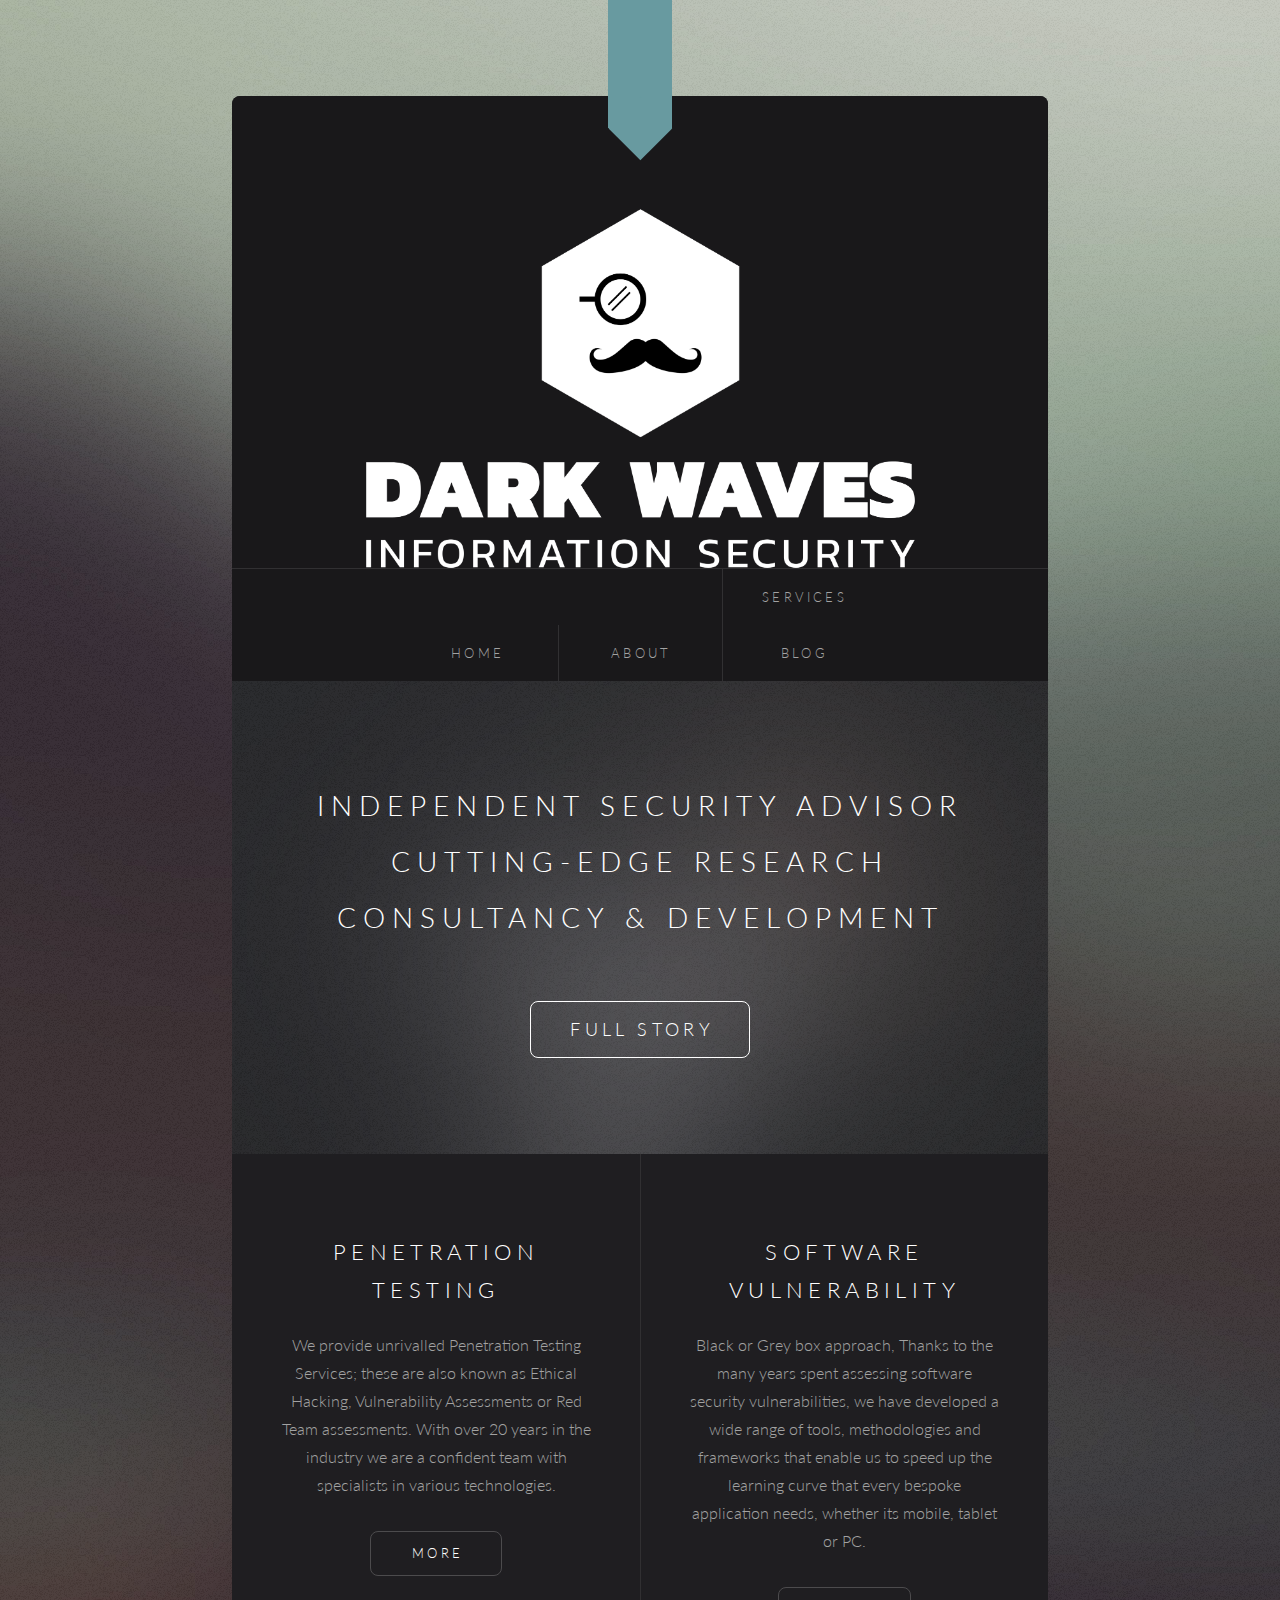
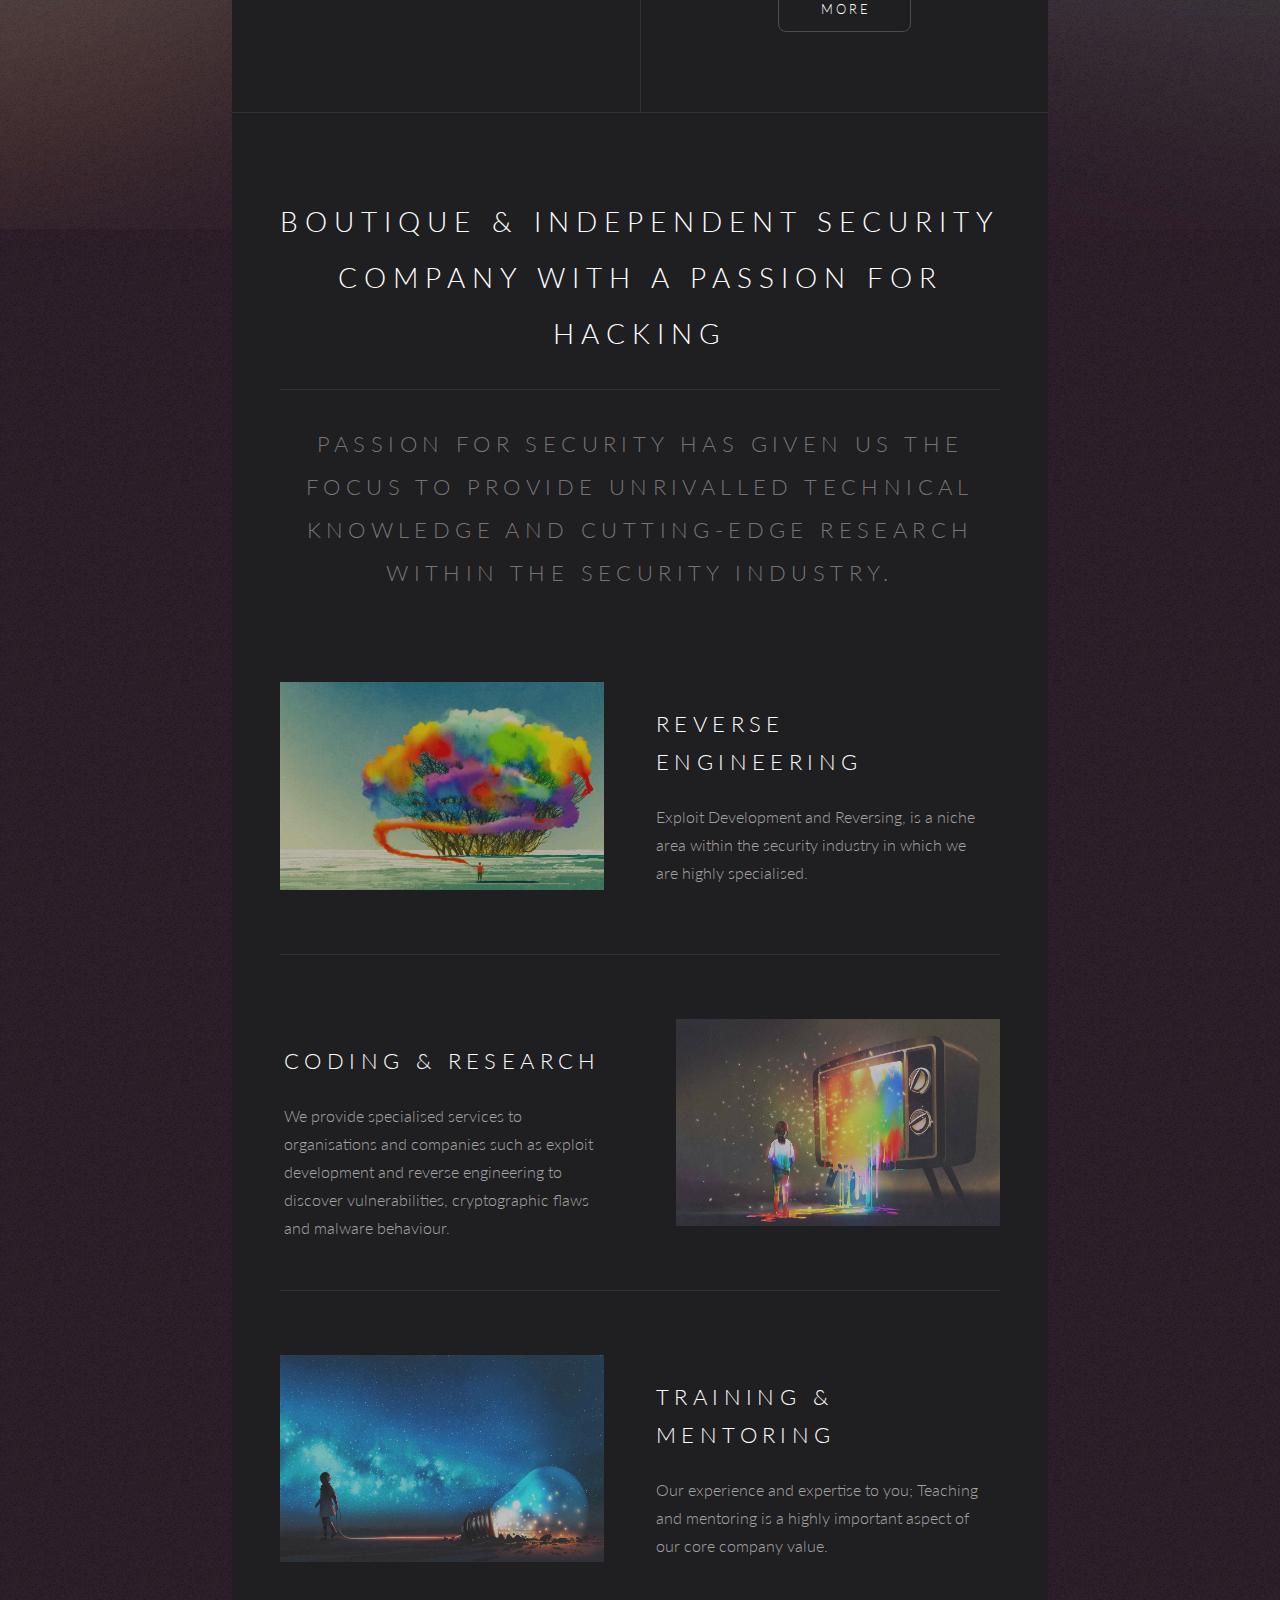
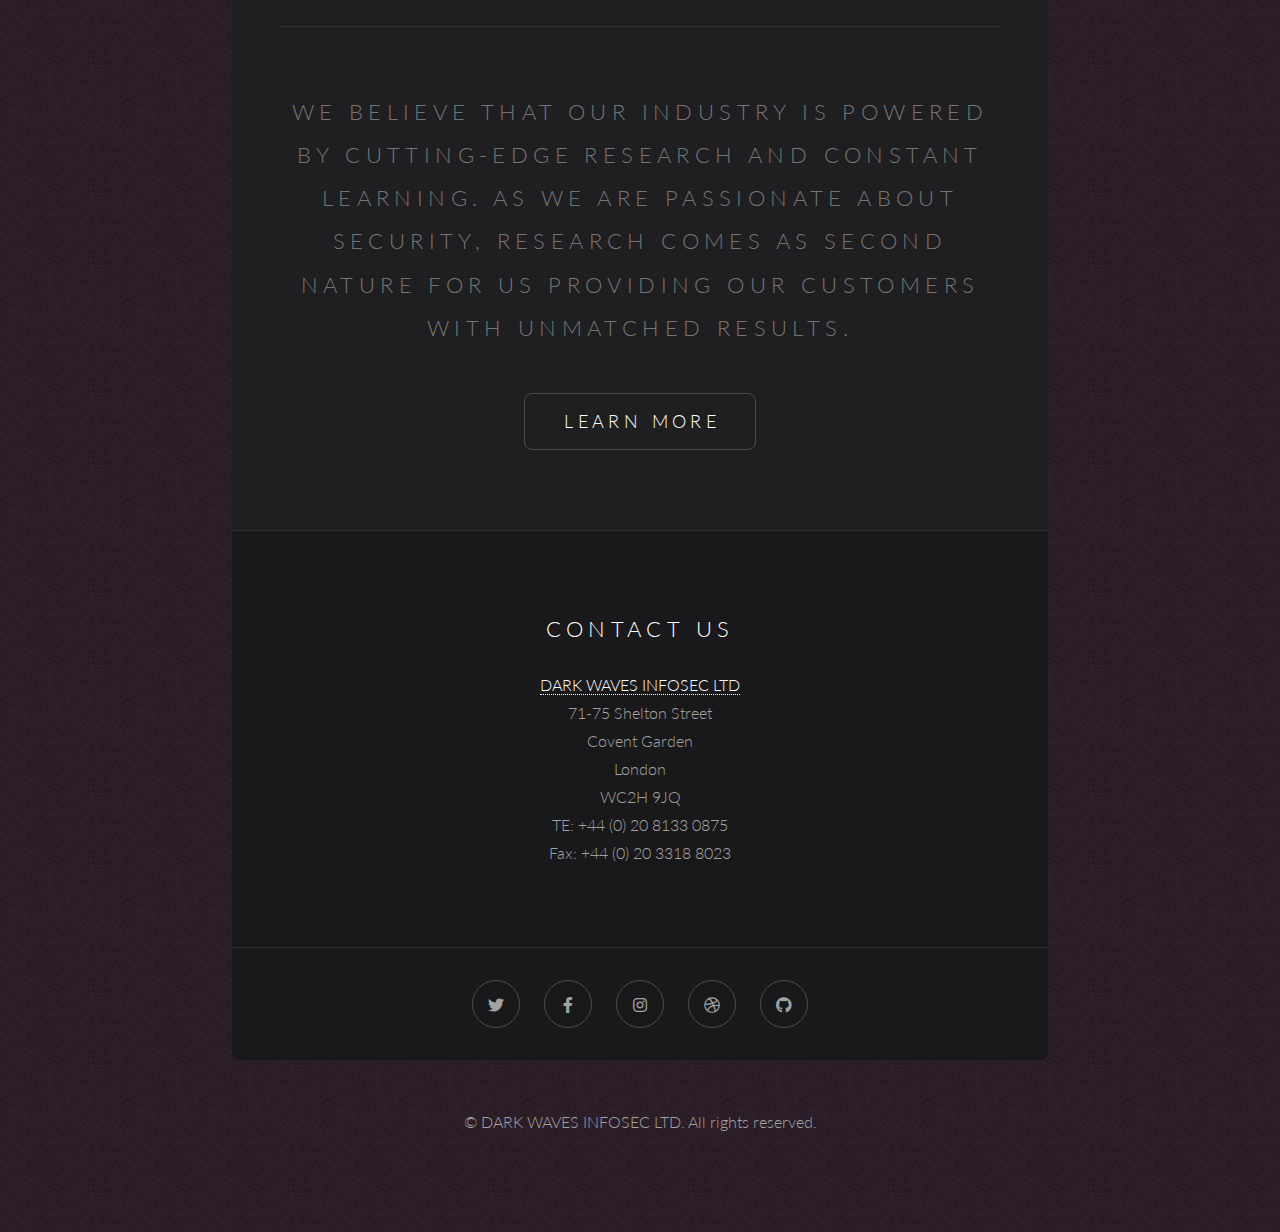
<file: index.html>
<!DOCTYPE HTML>
<html>
	<head>
		<title>Darkwaves Infosec LTD</title>
		<meta charset="utf-8" />
		<meta name="viewport" content="width=device-width, initial-scale=1, user-scalable=no" />
		<link rel="stylesheet" href="assets/css/main.css" />
	</head>
	<body class="is-preload">

		<!-- Wrapper -->
			<div id="wrapper">

				<!-- Header -->
					<section id="header">
						<header>
							<h1><a href="index.html"></a></h1>
							<p></p>
							<p></p>
							<p></p>
							<p></p>
						</header>
						<nav id="nav">
							<ul>
								<li><a href="index.html">Home</a></li><li><a href="about.html">About</a></li><li><a href="services.html">Services</a><a href="research.darkwaves.io">Blog</a></li>
							</ul>
						</nav>
					</section>

				<!-- Banner -->
					<section id="banner">
						<h2>Independent Security Advisor<br />
						Cutting-Edge Research<br />
						 Consultancy & Development<br />
						</h2>
						<ul class="actions special">
							<li><a href="about.html" class="button large">Full Story</a></li>
						</ul>
					</section>

				<!-- One -->
					<section class="main style1">
						<section>
							<h3>Penetration Testing</h3>
							<p>We provide unrivalled Penetration Testing Services; these are also known as Ethical Hacking, Vulnerability Assessments or Red Team assessments. With over 20 years in the industry we are a confident team with specialists in various technologies.</p>
							<ul class="actions special">
								<li><a href="services.html" class="button">More</a></li>
							</ul>
						</section>
						<section>
							<h3>Software Vulnerability</h3>
							<p>Black or Grey box approach,
Thanks to the many years spent assessing software security vulnerabilities, we have developed a wide range of tools, methodologies and frameworks that enable us to speed up the learning curve that every bespoke application needs, whether its mobile, tablet or PC.</p>
							<ul class="actions special">
								<li><a href="services.html" class="button">More</a></li>
							</ul>
						</section>
					</section>

				<!-- Two -->
					<section class="main style2">
						<header class="major">
							<h2>Boutique & independent security company with a passion for hacking</h2>
							<p>Passion for security has given us the focus to provide unrivalled technical knowledge and cutting-edge research within the security industry.</p>
						</header>
						<section class="left">
							<a href="services.html" class="image"><img src="images/pic01.jpg" alt="" /></a>
							<div class="content">
								<h3>Reverse Engineering</h3>
								<p>Exploit Development and Reversing, is a niche area within the security industry in which we are highly specialised.</p>
							</div>
						</section>
						<section class="right">
							<a href="services.html" class="image"><img src="images/pic02.jpg" alt="" /></a>
							<div class="content">
								<h3>Coding & Research</h3>
								<p>We provide specialised services to organisations and companies such as exploit development and reverse engineering to discover vulnerabilities, cryptographic flaws and malware behaviour.</p>
							</div>
						</section>
						<section class="left">
							<a href="services.html" class="image"><img src="images/pic03.jpg" alt="" /></a>
							<div class="content">
								<h3>Training & Mentoring</h3>
								<p>Our experience and expertise to you; Teaching and mentoring is a highly important aspect of our core company value.</p>
							</div>
						</section>
						<footer class="major">
							<p>We believe that our industry is powered by cutting-edge research and constant learning. As we are passionate about security, research comes as second nature for us providing our customers with unmatched results.</p>
							<ul class="actions special">
								<li><a href="services.html" class="button large">Learn More</a></li>
							</ul>
						</footer>
					</section>

				<!-- Footer -->
					<section id="footer">
						<h2>Contact Us</h2>
						<b><a href="&#109;a&#105;l&#116;&#111;:&#105;&#110;&#102;&#111;&#64;&#100;&#97;&#114;&#107;&#119;&#97;&#118;&#101;&#115;&#46;&#105;&#111;">DARK WAVES INFOSEC LTD</a></b><br />
71-75 Shelton Street<br />
Covent Garden<br />
London<br />
WC2H 9JQ<br />
TE: +44 (0) 20 8133 0875<br />
Fax: +44 (0) 20 3318 8023<br />
					</p>
						
						<ul class="icons">
							<li><a href="https://twitter.com/DarkWaves_Sec" class="icon brands fa-twitter"><span class="label">Twitter</span></a></li>
							<li><a href="#" class="icon brands fa-facebook-f"><span class="label">Facebook</span></a></li>
							<li><a href="#" class="icon brands fa-instagram"><span class="label">Instagram</span></a></li>
							<li><a href="#" class="icon brands fa-dribbble"><span class="label">Dribbble</span></a></li>
							<li><a href="#" class="icon brands fa-github"><span class="label">Github</span></a></li>
						</ul>
					</section>

			</div>

		<!-- Copyright -->
			<div id="copyright">
				&copy; DARK WAVES INFOSEC LTD. All rights reserved.
			</div>

		<!-- Scripts -->
			<script src="assets/js/jquery.min.js"></script>
			<script src="assets/js/browser.min.js"></script>
			<script src="assets/js/breakpoints.min.js"></script>
			<script src="assets/js/util.js"></script>
			<script src="assets/js/main.js"></script>

	</body>
</html>
</file>
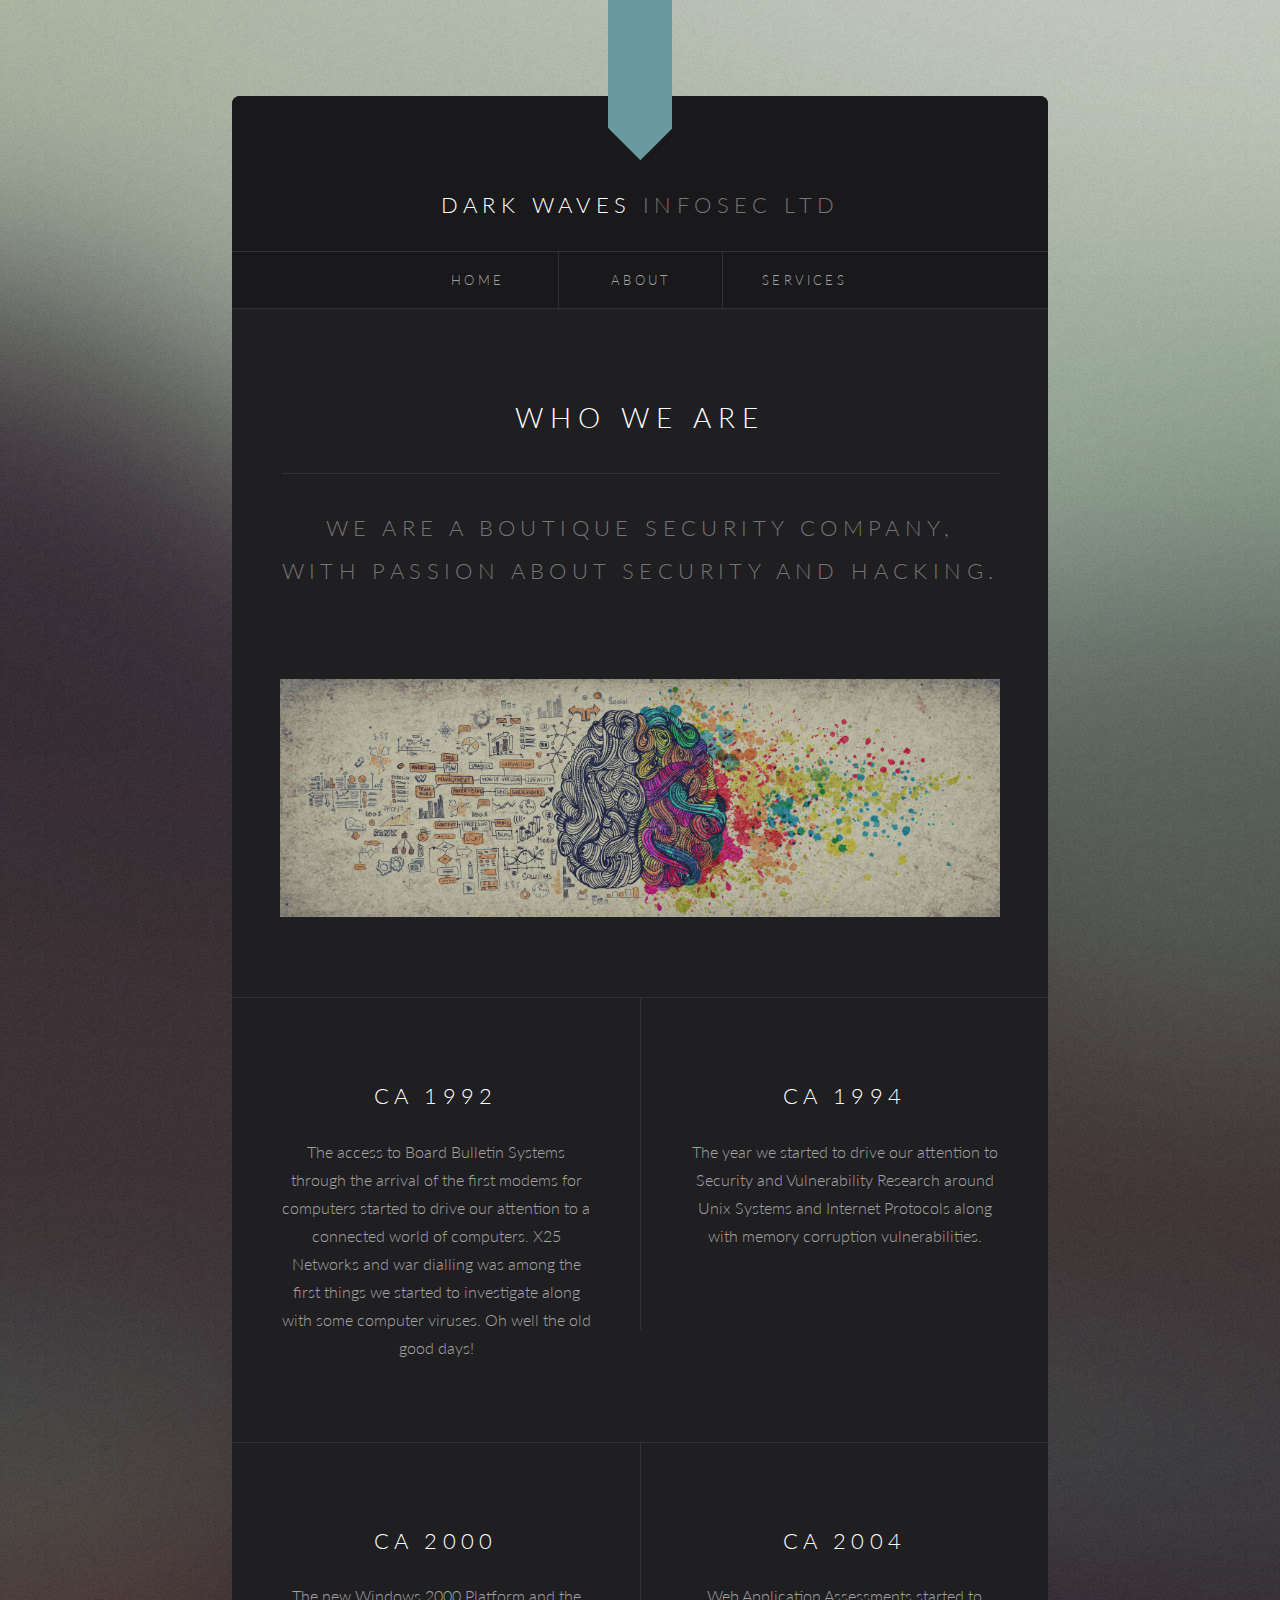
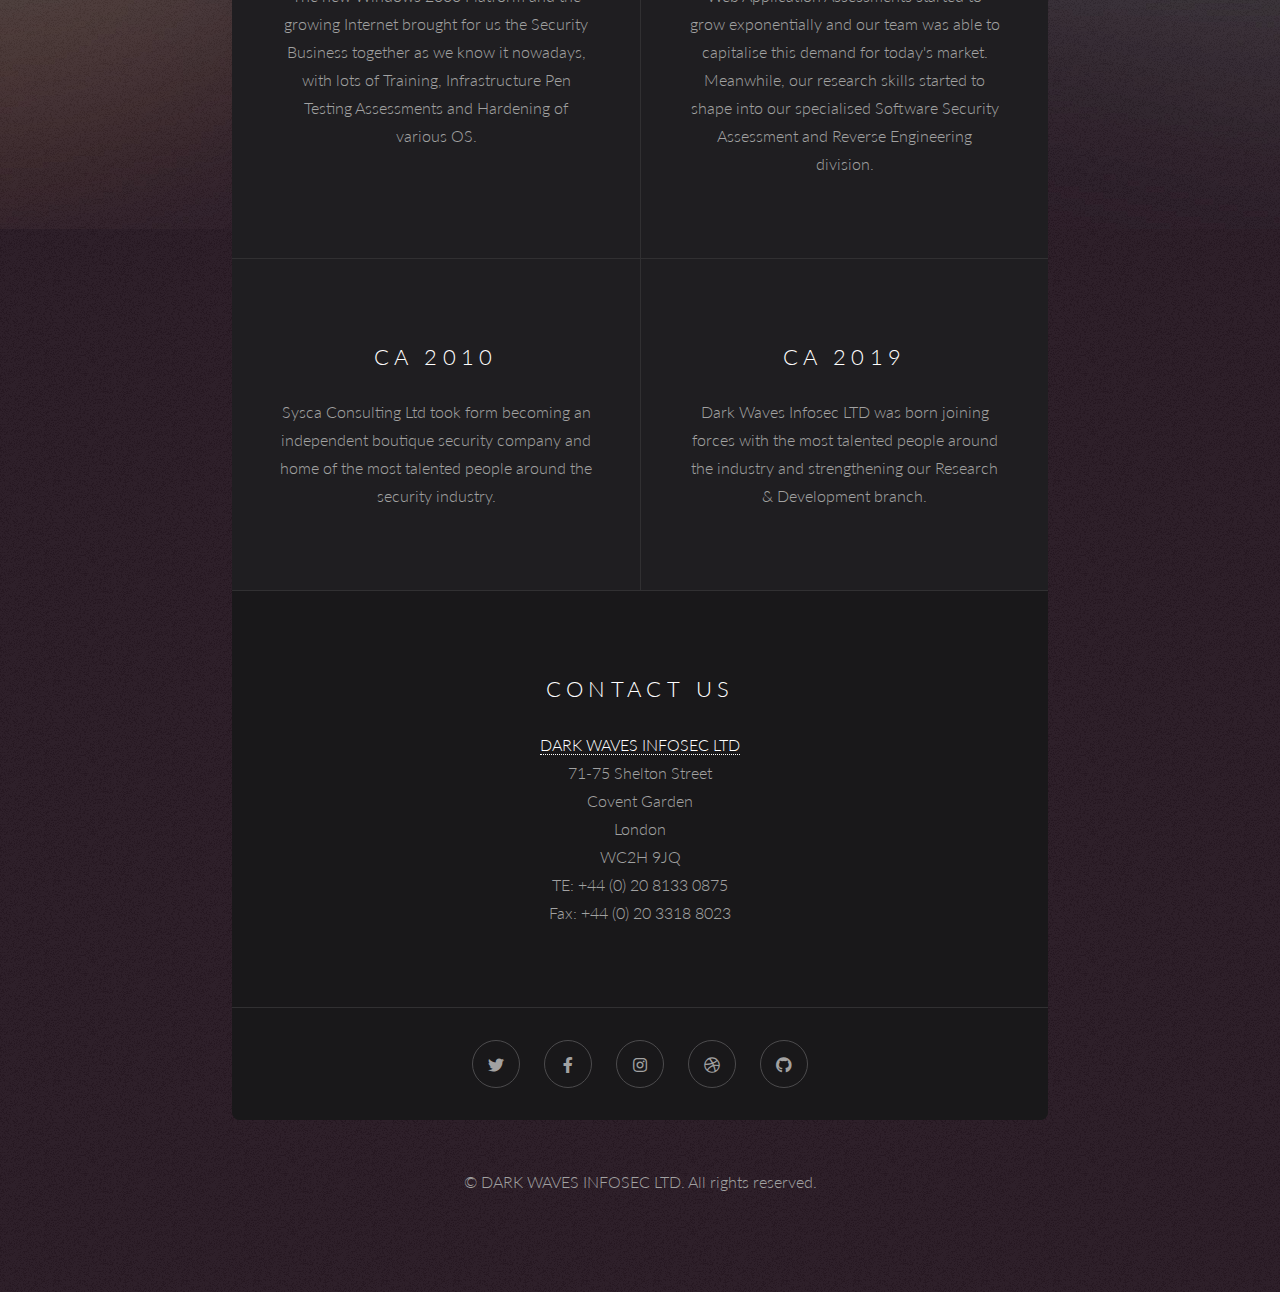
<file: about.html>
<!DOCTYPE HTML>

<html>
	<head>
		<title>Dark Waves InfoSec LTD</title>
		<meta charset="utf-8" />
		<meta name="viewport" content="width=device-width, initial-scale=1, user-scalable=no" />
		<link rel="stylesheet" href="assets/css/page.css" />
	</head>
	<body class="is-preload">

		<!-- Wrapper -->
			<div id="wrapper">

				<!-- Header -->
					<section id="header" class="alt">
						<header>
							<h1><a href="index.html">DARK WAVES</a></h1>
							<p>infosec ltd</p>
						</header>
						<nav id="nav">
							<ul>
								<li><a href="index.html">Home</a></li><li><a href="about.html">About</a></li><li><a href="services.html">Services</a></li>
							</ul>
						</nav>
					</section>

				<!-- One -->
					<section class="main">
						<header class="major">
							<h2>Who we are</h2>
							<p>We are a boutique security company, <br />
							with passion about security and hacking.</p>
							<a href="#" class="image fit"><img src="images/pic04.jpg" alt="" /></a>
							
						</header>
						</section>

				<!-- Two -->
					<section class="main style1">
						<section>
							<h3>ca 1992</h3>
							<p>
The access to Board Bulletin Systems through the arrival of the first modems for computers started to drive our attention to a connected world of computers. X25 Networks and war dialling was among the first things we started to investigate along with some computer viruses. Oh well the old good days!</p>
							
						</section>
						<section>
							<h3>ca 1994</h3>
							<p>
The year we started to drive our attention to Security and Vulnerability Research around Unix Systems and Internet Protocols along with memory corruption vulnerabilities.</p>
						
						</section>
						<section>
							<h3>ca 2000</h3>
							<p>The new Windows 2000 Platform and the growing Internet brought for us the Security Business together as we know it nowadays, with lots of Training, Infrastructure Pen Testing Assessments and Hardening of various OS.</p>
						
						</section>
						<section>
							<h3>ca 2004</h3>
							<p>Web Application Assessments started to grow exponentially and our team was able to capitalise this demand for today's market. Meanwhile, our research skills started to shape into our specialised Software Security Assessment and Reverse Engineering division.</p>
						
						</section>
						<section>
							<h3>ca 2010</h3>
							<p>Sysca Consulting Ltd took form becoming an independent boutique security company and home of the most talented people around the security industry.</p>
						
						</section>
						<section>
							<h3>ca 2019</h3>
							<p>Dark Waves Infosec LTD was born joining forces with the most talented people around the industry and strengthening our Research & Development branch.</p>
						
						</section>
					</section>

				<!-- Footer -->
					<section id="footer">
						<h2>Contact Us</h2>
						<b><a href="&#109;a&#105;l&#116;&#111;:&#105;&#110;&#102;&#111;&#64;&#100;&#97;&#114;&#107;&#119;&#97;&#118;&#101;&#115;&#46;&#105;&#111;">DARK WAVES INFOSEC LTD</a></b><br />
71-75 Shelton Street<br />
Covent Garden<br />
London<br />
WC2H 9JQ<br />
TE: +44 (0) 20 8133 0875<br />
Fax: +44 (0) 20 3318 8023<br />
					</p>
						
						<ul class="icons">
							<li><a href="#" class="icon brands fa-twitter"><span class="label">Twitter</span></a></li>
							<li><a href="#" class="icon brands fa-facebook-f"><span class="label">Facebook</span></a></li>
							<li><a href="#" class="icon brands fa-instagram"><span class="label">Instagram</span></a></li>
							<li><a href="#" class="icon brands fa-dribbble"><span class="label">Dribbble</span></a></li>
							<li><a href="#" class="icon brands fa-github"><span class="label">Github</span></a></li>
						</ul>
					</section>

			</div>

		<!-- Copyright -->
			<div id="copyright">
				&copy; DARK WAVES INFOSEC LTD. All rights reserved.


		<!-- Scripts -->
			<script src="assets/js/jquery.min.js"></script>
			<script src="assets/js/browser.min.js"></script>
			<script src="assets/js/breakpoints.min.js"></script>
			<script src="assets/js/util.js"></script>
			<script src="assets/js/main.js"></script>

	</body>
</html>
</file>
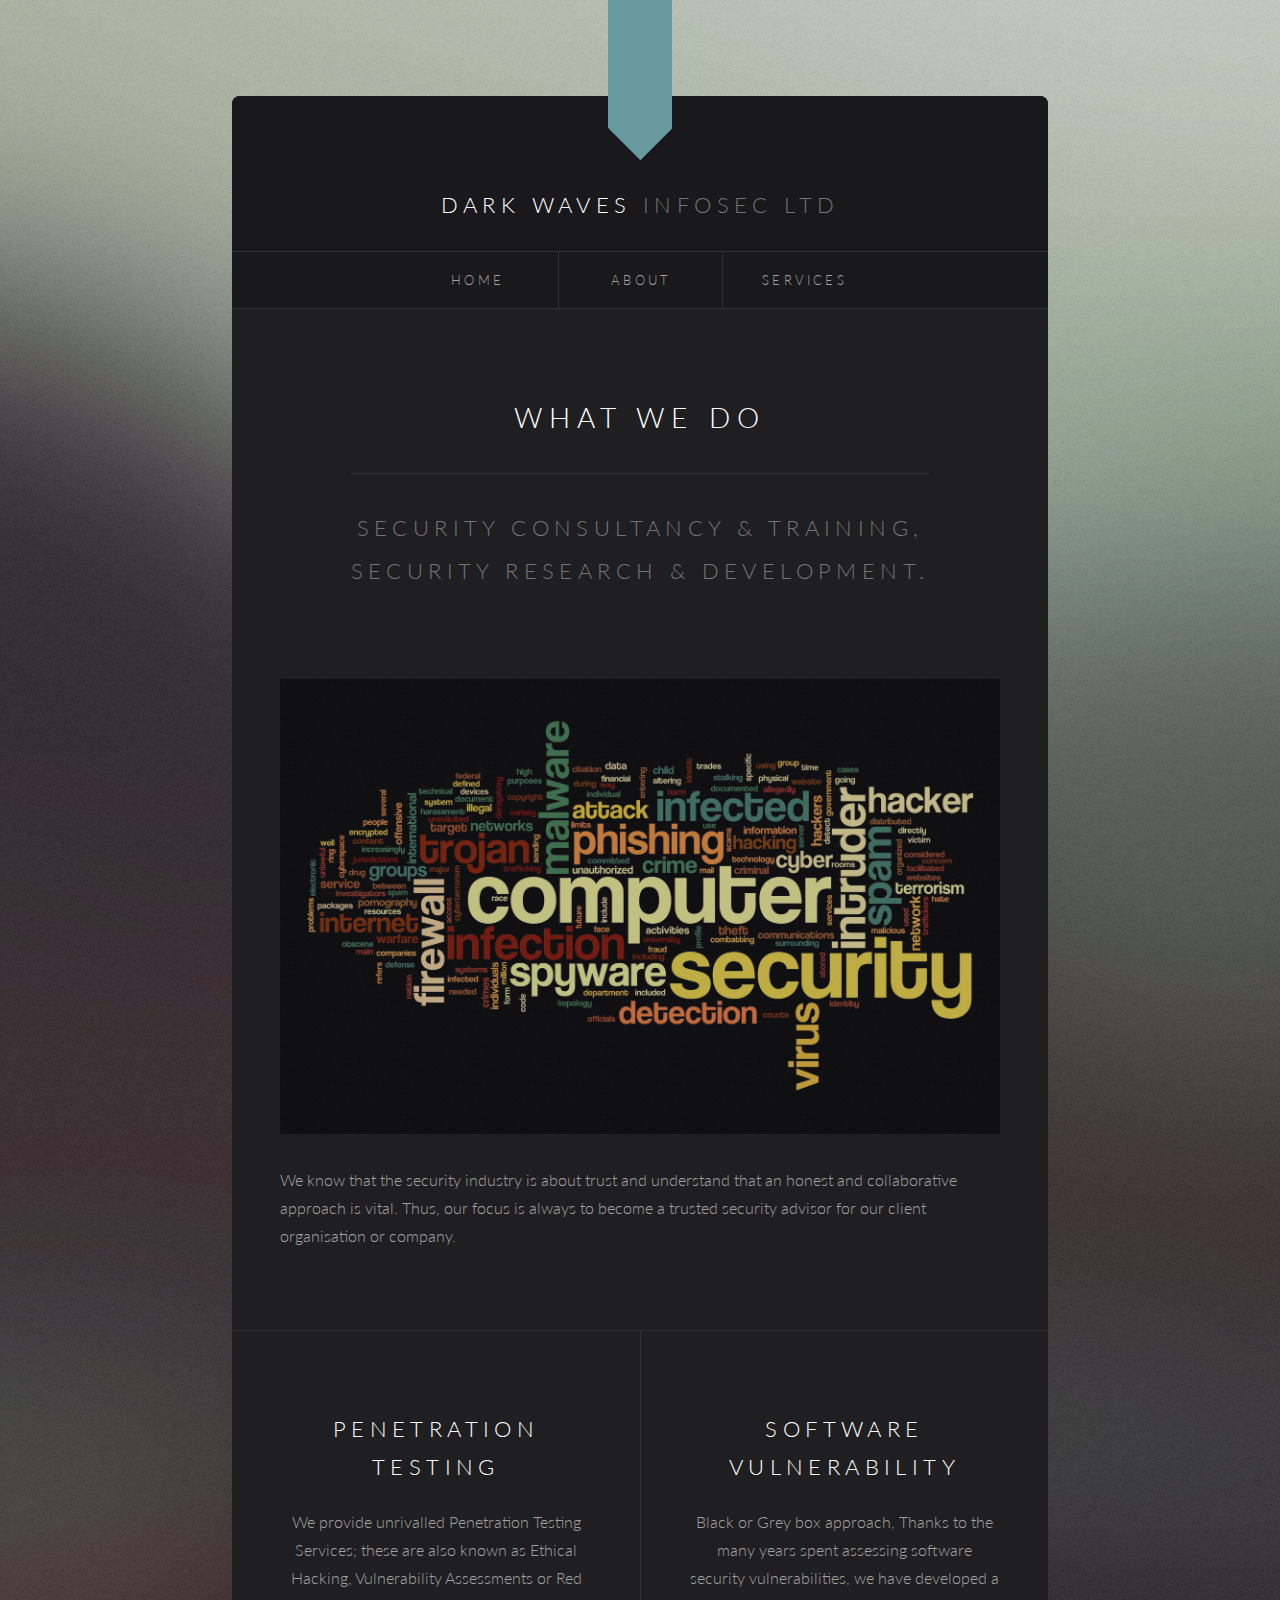
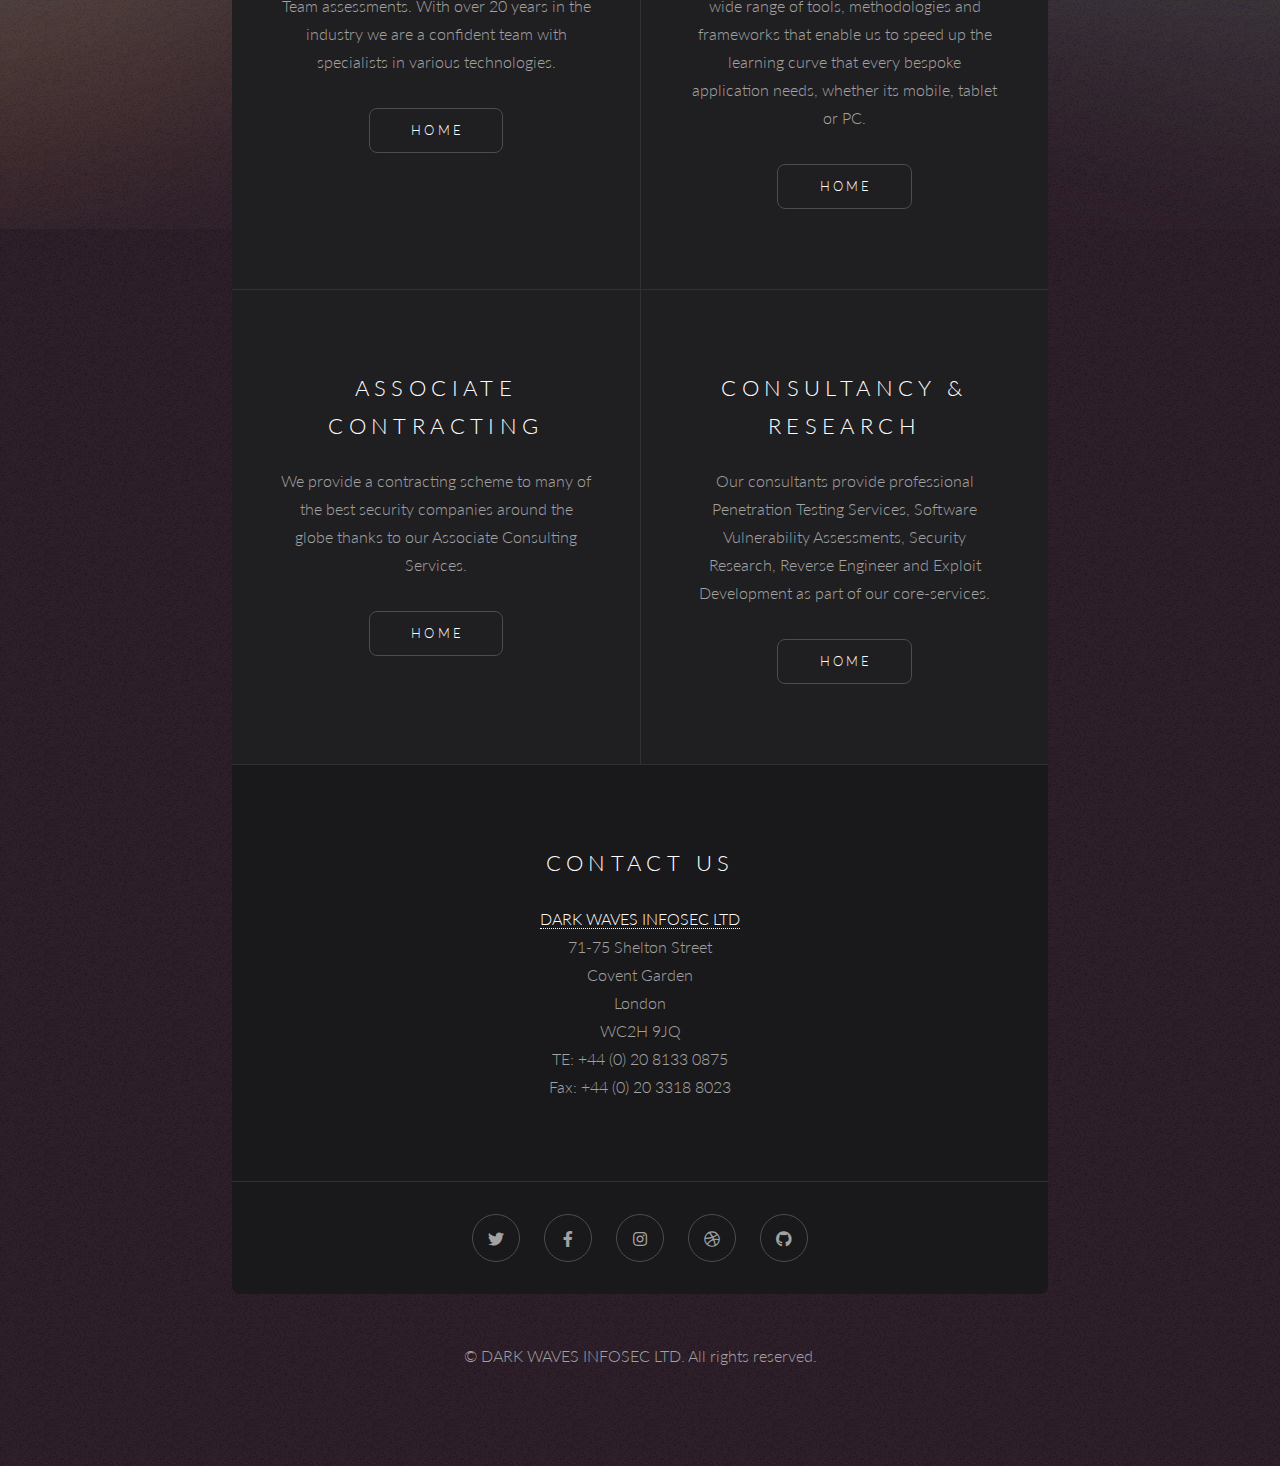
<file: services.html>
<!DOCTYPE HTML>

<html>
	<head>
		<title>Dark Waves InfoSec LTD</title>
		<meta charset="utf-8" />
		<meta name="viewport" content="width=device-width, initial-scale=1, user-scalable=no" />
		<link rel="stylesheet" href="assets/css/page.css" />
	</head>
	<body class="is-preload">

		<!-- Wrapper -->
			<div id="wrapper">

				<!-- Header -->
					<section id="header" class="alt">
						<header>
							<h1><a href="index.html">DARK WAVES</a></h1>
							<p>infosec ltd</p>
						</header>
						<nav id="nav">
							<ul>
								<li><a href="index.html">Home</a></li><li><a href="about.html">About</a></li><li><a href="services.html">Services</a></li>
							</ul>
						</nav>
					</section>

				<!-- One -->
					<section class="main">
						<header class="major">
							<h2>What we do</h2>
							<p>Security Consultancy & Training, <br />
							Security Research & Development.</p>
						</header>
						<a href="#" class="image fit"><img src="images/pic05.jpg" alt="" /></a>
						<p>We know that the security industry is about trust and understand that an honest and collaborative approach is vital. Thus, our focus is always to become a trusted security advisor for our client organisation or company.</p>
					</section>

				<!-- Two -->
					<section class="main style1">
						<section>
							<h3>Penetration Testing</h3>
							<p>We provide unrivalled Penetration Testing Services; these are also known as Ethical Hacking, Vulnerability Assessments or Red Team assessments. With over 20 years in the industry we are a confident team with specialists in various technologies.</p>
							<ul class="actions special">
								<li><a href="index.html" class="button">Home</a></li>
							</ul>
						</section>
						<section>
							<h3>Software Vulnerability</h3>
							<p>Black or Grey box approach,
Thanks to the many years spent assessing software security vulnerabilities, we have developed a wide range of tools, methodologies and frameworks that enable us to speed up the learning curve that every bespoke application needs, whether its mobile, tablet or PC.</p>
							<ul class="actions special">
								<li><a href="index.html" class="button">Home</a></li>
							</ul>
						</section><section>
							<h3>Associate Contracting</h3>
							<p>We provide a contracting scheme to many of the best security companies around the globe thanks to our Associate Consulting Services.</p>
							<ul class="actions special">
								<li><a href="index.html" class="button">Home</a></li>
							</ul>
						</section>
						<section>
							<h3>Consultancy & Research</h3>
							<p>Our consultants provide professional Penetration Testing Services, Software Vulnerability Assessments, Security Research, Reverse Engineer and Exploit Development as part of our core-services.</p>
							<ul class="actions special">
								<li><a href="index.html" class="button">Home</a></li>
							</ul>
						</section>
					</section>

<!-- Footer -->
					<section id="footer">
						<h2>Contact Us</h2>
						<b><a href="&#109;a&#105;l&#116;&#111;:&#105;&#110;&#102;&#111;&#64;&#100;&#97;&#114;&#107;&#119;&#97;&#118;&#101;&#115;&#46;&#105;&#111;">DARK WAVES INFOSEC LTD</a></b><br />
71-75 Shelton Street<br />
Covent Garden<br />
London<br />
WC2H 9JQ<br />
TE: +44 (0) 20 8133 0875<br />
Fax: +44 (0) 20 3318 8023<br />
					</p>
						
						<ul class="icons">
							<li><a href="#" class="icon brands fa-twitter"><span class="label">Twitter</span></a></li>
							<li><a href="#" class="icon brands fa-facebook-f"><span class="label">Facebook</span></a></li>
							<li><a href="#" class="icon brands fa-instagram"><span class="label">Instagram</span></a></li>
							<li><a href="#" class="icon brands fa-dribbble"><span class="label">Dribbble</span></a></li>
							<li><a href="#" class="icon brands fa-github"><span class="label">Github</span></a></li>
						</ul>
					</section>

			</div>

		<!-- Copyright -->
			<div id="copyright">
				&copy; DARK WAVES INFOSEC LTD. All rights reserved.


		<!-- Scripts -->
			<script src="assets/js/jquery.min.js"></script>
			<script src="assets/js/browser.min.js"></script>
			<script src="assets/js/breakpoints.min.js"></script>
			<script src="assets/js/util.js"></script>
			<script src="assets/js/main.js"></script>

	</body>
</html>
</file>
<file: assets/css/main.css>
@import url(fontawesome-all.min.css);
@import url("https://fonts.googleapis.com/css?family=Lato:300");

/*
	Locus by Pixelarity
	pixelarity.com | hello@pixelarity.com
	License: pixelarity.com/license
*/

html, body, div, span, applet, object,
iframe, h1, h2, h3, h4, h5, h6, p, blockquote,
pre, a, abbr, acronym, address, big, cite,
code, del, dfn, em, img, ins, kbd, q, s, samp,
small, strike, strong, sub, sup, tt, var, b,
u, i, center, dl, dt, dd, ol, ul, li, fieldset,
form, label, legend, table, caption, tbody,
tfoot, thead, tr, th, td, article, aside,
canvas, details, embed, figure, figcaption,
footer, header, hgroup, menu, nav, output, ruby,
section, summary, time, mark, audio, video {
	margin: 0;
	padding: 0;
	border: 0;
	font-size: 100%;
	font: inherit;
	vertical-align: baseline;}

article, aside, details, figcaption, figure,
footer, header, hgroup, menu, nav, section {
	display: block;}

body {
	line-height: 1;
}

ol, ul {
	list-style: none;
}

blockquote, q {
	quotes: none;
}

	blockquote:before, blockquote:after, q:before, q:after {
		content: '';
		content: none;
	}

table {
	border-collapse: collapse;
	border-spacing: 0;
}

body {
	-webkit-text-size-adjust: none;
}

mark {
	background-color: transparent;
	color: inherit;
}

input::-moz-focus-inner {
	border: 0;
	padding: 0;
}

input, select, textarea {
	-moz-appearance: none;
	-webkit-appearance: none;
	-ms-appearance: none;
	appearance: none;
}

/* Basic */

	html {
		box-sizing: border-box;
	}

	*, *:before, *:after {
		box-sizing: inherit;
	}

	body {
		background-color: #23141f;
		background-attachment: scroll,							fixed;
		background-image: url("images/overlay1.png"), url("../../images/bg.jpg");
		background-position: top left,						top center;
		background-repeat: repeat,							no-repeat;
		background-size: auto,							cover;
	}

		body.is-preload *, body.is-preload *:before, body.is-preload *:after {
			-moz-animation: none !important;
			-webkit-animation: none !important;
			-ms-animation: none !important;
			animation: none !important;
			-moz-transition: none !important;
			-webkit-transition: none !important;
			-ms-transition: none !important;
			transition: none !important;
		}

	body, input, select, textarea {
		color: #a2a2a2;
		font-family: "Lato", Helvetica, sans-serif;
		font-size: 15pt;
		font-weight: 300;
		line-height: 1.75em;
	}

	a {
		-moz-transition: color 0.2s ease-in-out, border-color 0.2s ease-in-out;
		-webkit-transition: color 0.2s ease-in-out, border-color 0.2s ease-in-out;
		-ms-transition: color 0.2s ease-in-out, border-color 0.2s ease-in-out;
		transition: color 0.2s ease-in-out, border-color 0.2s ease-in-out;
		border-bottom: dotted 1px;
		color: inherit;
		text-decoration: none;
	}

		a:hover {
			border-bottom-color: transparent;
			color: #689aa0 !important;
			text-decoration: none;
		}

	strong, b {
		color: #ffffff;
		font-weight: 300;
	}

	em, i {
		font-style: italic;
	}

	p {
		margin: 0 0 2em 0;
	}

	h1, h2, h3, h4, h5, h6 {
		color: #ffffff;
		font-weight: 300;
		letter-spacing: 0.25em;
		line-height: 1em;
		margin: 0 0 1em 0;
		text-transform: uppercase;
	}

		h1 a, h2 a, h3 a, h4 a, h5 a, h6 a {
			color: inherit;
			border-bottom: 0;
		}

	h2 {
		font-size: 1.75em;
		line-height: 2em;
	}

	h3 {
		font-size: 1.35em;
		line-height: 1.75em;
	}

	h4 {
		font-size: 1.1em;
		line-height: 1.5em;
	}

	h5 {
		font-size: 0.9em;
		line-height: 1.5em;
	}

	h6 {
		font-size: 0.7em;
		line-height: 1.5em;
	}

	sub {
		font-size: 0.8em;
		position: relative;
		top: 0.5em;
	}

	sup {
		font-size: 0.8em;
		position: relative;
		top: -0.5em;
	}

	hr {
		border: 0;
		border-bottom: solid 1px #313032;
		margin: 2em 0;
	}

		hr.major {
			margin: 3em 0;
		}

	blockquote {
		border-left: solid 4px #313032;
		font-style: italic;
		margin: 0 0 2em 0;
		padding: 0.5em 0 0.5em 2em;
	}

	code {
		background: rgba(207, 201, 214, 0.035);
		border-radius: 8px;
		border: solid 1px #313032;
		font-family: "Courier New", monospace;
		font-size: 0.9em;
		margin: 0 0.25em;
		padding: 0.25em 0.65em;
	}

	pre {
		-webkit-overflow-scrolling: touch;
		font-family: "Courier New", monospace;
		font-size: 0.9em;
		margin: 0 0 2em 0;
	}

		pre code {
			display: block;
			line-height: 1.75em;
			padding: 1em 1.5em;
			overflow-x: auto;
		}

	.align-left {
		text-align: left;
	}

	.align-center {
		text-align: center;
	}

	.align-right {
		text-align: right;
	}

/* Row */

	.row {
		display: flex;
		flex-wrap: wrap;
		box-sizing: border-box;
		align-items: stretch;
	}

		.row > * {
			box-sizing: border-box;
		}

		.row.gtr-uniform > * > :last-child {
			margin-bottom: 0;
		}

		.row.aln-left {
			justify-content: flex-start;
		}

		.row.aln-center {
			justify-content: center;
		}

		.row.aln-right {
			justify-content: flex-end;
		}

		.row.aln-top {
			align-items: flex-start;
		}

		.row.aln-middle {
			align-items: center;
		}

		.row.aln-bottom {
			align-items: flex-end;
		}

		.row > .imp {
			order: -1;
		}

		.row > .col-1 {
			width: 8.33333%;
		}

		.row > .off-1 {
			margin-left: 8.33333%;
		}

		.row > .col-2 {
			width: 16.66667%;
		}

		.row > .off-2 {
			margin-left: 16.66667%;
		}

		.row > .col-3 {
			width: 25%;
		}

		.row > .off-3 {
			margin-left: 25%;
		}

		.row > .col-4 {
			width: 33.33333%;
		}

		.row > .off-4 {
			margin-left: 33.33333%;
		}

		.row > .col-5 {
			width: 41.66667%;
		}

		.row > .off-5 {
			margin-left: 41.66667%;
		}

		.row > .col-6 {
			width: 50%;
		}

		.row > .off-6 {
			margin-left: 50%;
		}

		.row > .col-7 {
			width: 58.33333%;
		}

		.row > .off-7 {
			margin-left: 58.33333%;
		}

		.row > .col-8 {
			width: 66.66667%;
		}

		.row > .off-8 {
			margin-left: 66.66667%;
		}

		.row > .col-9 {
			width: 75%;
		}

		.row > .off-9 {
			margin-left: 75%;
		}

		.row > .col-10 {
			width: 83.33333%;
		}

		.row > .off-10 {
			margin-left: 83.33333%;
		}

		.row > .col-11 {
			width: 91.66667%;
		}

		.row > .off-11 {
			margin-left: 91.66667%;
		}

		.row > .col-12 {
			width: 100%;
		}

		.row > .off-12 {
			margin-left: 100%;
		}

		.row.gtr-0 {
			margin-top: 0;
			margin-left: 0em;
		}

			.row.gtr-0 > * {
				padding: 0 0 0 0em;
			}

			.row.gtr-0.gtr-uniform {
				margin-top: 0em;
			}

				.row.gtr-0.gtr-uniform > * {
					padding-top: 0em;
				}

		.row.gtr-25 {
			margin-top: 0;
			margin-left: -0.75em;
		}

			.row.gtr-25 > * {
				padding: 0 0 0 0.75em;
			}

			.row.gtr-25.gtr-uniform {
				margin-top: -0.75em;
			}

				.row.gtr-25.gtr-uniform > * {
					padding-top: 0.75em;
				}

		.row.gtr-50 {
			margin-top: 0;
			margin-left: -1.5em;
		}

			.row.gtr-50 > * {
				padding: 0 0 0 1.5em;
			}

			.row.gtr-50.gtr-uniform {
				margin-top: -1.5em;
			}

				.row.gtr-50.gtr-uniform > * {
					padding-top: 1.5em;
				}

		.row {
			margin-top: 0;
			margin-left: -3em;
		}

			.row > * {
				padding: 0 0 0 3em;
			}

			.row.gtr-uniform {
				margin-top: -3em;
			}

				.row.gtr-uniform > * {
					padding-top: 3em;
				}

		.row.gtr-150 {
			margin-top: 0;
			margin-left: -4.5em;
		}

			.row.gtr-150 > * {
				padding: 0 0 0 4.5em;
			}

			.row.gtr-150.gtr-uniform {
				margin-top: -4.5em;
			}

				.row.gtr-150.gtr-uniform > * {
					padding-top: 4.5em;
				}

		.row.gtr-200 {
			margin-top: 0;
			margin-left: -6em;
		}

			.row.gtr-200 > * {
				padding: 0 0 0 6em;
			}

			.row.gtr-200.gtr-uniform {
				margin-top: -6em;
			}

				.row.gtr-200.gtr-uniform > * {
					padding-top: 6em;
				}

		@media screen and (max-width: 1680px) {

			.row {
				display: flex;
				flex-wrap: wrap;
				box-sizing: border-box;
				align-items: stretch;
			}

				.row > * {
					box-sizing: border-box;
				}

				.row.gtr-uniform > * > :last-child {
					margin-bottom: 0;
				}

				.row.aln-left {
					justify-content: flex-start;
				}

				.row.aln-center {
					justify-content: center;
				}

				.row.aln-right {
					justify-content: flex-end;
				}

				.row.aln-top {
					align-items: flex-start;
				}

				.row.aln-middle {
					align-items: center;
				}

				.row.aln-bottom {
					align-items: flex-end;
				}

				.row > .imp-xlarge {
					order: -1;
				}

				.row > .col-1-xlarge {
					width: 8.33333%;
				}

				.row > .off-1-xlarge {
					margin-left: 8.33333%;
				}

				.row > .col-2-xlarge {
					width: 16.66667%;
				}

				.row > .off-2-xlarge {
					margin-left: 16.66667%;
				}

				.row > .col-3-xlarge {
					width: 25%;
				}

				.row > .off-3-xlarge {
					margin-left: 25%;
				}

				.row > .col-4-xlarge {
					width: 33.33333%;
				}

				.row > .off-4-xlarge {
					margin-left: 33.33333%;
				}

				.row > .col-5-xlarge {
					width: 41.66667%;
				}

				.row > .off-5-xlarge {
					margin-left: 41.66667%;
				}

				.row > .col-6-xlarge {
					width: 50%;
				}

				.row > .off-6-xlarge {
					margin-left: 50%;
				}

				.row > .col-7-xlarge {
					width: 58.33333%;
				}

				.row > .off-7-xlarge {
					margin-left: 58.33333%;
				}

				.row > .col-8-xlarge {
					width: 66.66667%;
				}

				.row > .off-8-xlarge {
					margin-left: 66.66667%;
				}

				.row > .col-9-xlarge {
					width: 75%;
				}

				.row > .off-9-xlarge {
					margin-left: 75%;
				}

				.row > .col-10-xlarge {
					width: 83.33333%;
				}

				.row > .off-10-xlarge {
					margin-left: 83.33333%;
				}

				.row > .col-11-xlarge {
					width: 91.66667%;
				}

				.row > .off-11-xlarge {
					margin-left: 91.66667%;
				}

				.row > .col-12-xlarge {
					width: 100%;
				}

				.row > .off-12-xlarge {
					margin-left: 100%;
				}

				.row.gtr-0 {
					margin-top: 0;
					margin-left: 0em;
				}

					.row.gtr-0 > * {
						padding: 0 0 0 0em;
					}

					.row.gtr-0.gtr-uniform {
						margin-top: 0em;
					}

						.row.gtr-0.gtr-uniform > * {
							padding-top: 0em;
						}

				.row.gtr-25 {
					margin-top: 0;
					margin-left: -0.75em;
				}

					.row.gtr-25 > * {
						padding: 0 0 0 0.75em;
					}

					.row.gtr-25.gtr-uniform {
						margin-top: -0.75em;
					}

						.row.gtr-25.gtr-uniform > * {
							padding-top: 0.75em;
						}

				.row.gtr-50 {
					margin-top: 0;
					margin-left: -1.5em;
				}

					.row.gtr-50 > * {
						padding: 0 0 0 1.5em;
					}

					.row.gtr-50.gtr-uniform {
						margin-top: -1.5em;
					}

						.row.gtr-50.gtr-uniform > * {
							padding-top: 1.5em;
						}

				.row {
					margin-top: 0;
					margin-left: -3em;
				}

					.row > * {
						padding: 0 0 0 3em;
					}

					.row.gtr-uniform {
						margin-top: -3em;
					}

						.row.gtr-uniform > * {
							padding-top: 3em;
						}

				.row.gtr-150 {
					margin-top: 0;
					margin-left: -4.5em;
				}

					.row.gtr-150 > * {
						padding: 0 0 0 4.5em;
					}

					.row.gtr-150.gtr-uniform {
						margin-top: -4.5em;
					}

						.row.gtr-150.gtr-uniform > * {
							padding-top: 4.5em;
						}

				.row.gtr-200 {
					margin-top: 0;
					margin-left: -6em;
				}

					.row.gtr-200 > * {
						padding: 0 0 0 6em;
					}

					.row.gtr-200.gtr-uniform {
						margin-top: -6em;
					}

						.row.gtr-200.gtr-uniform > * {
							padding-top: 6em;
						}

		}

		@media screen and (max-width: 1366px) {

			.row {
				display: flex;
				flex-wrap: wrap;
				box-sizing: border-box;
				align-items: stretch;
			}

				.row > * {
					box-sizing: border-box;
				}

				.row.gtr-uniform > * > :last-child {
					margin-bottom: 0;
				}

				.row.aln-left {
					justify-content: flex-start;
				}

				.row.aln-center {
					justify-content: center;
				}

				.row.aln-right {
					justify-content: flex-end;
				}

				.row.aln-top {
					align-items: flex-start;
				}

				.row.aln-middle {
					align-items: center;
				}

				.row.aln-bottom {
					align-items: flex-end;
				}

				.row > .imp-large {
					order: -1;
				}

				.row > .col-1-large {
					width: 8.33333%;
				}

				.row > .off-1-large {
					margin-left: 8.33333%;
				}

				.row > .col-2-large {
					width: 16.66667%;
				}

				.row > .off-2-large {
					margin-left: 16.66667%;
				}

				.row > .col-3-large {
					width: 25%;
				}

				.row > .off-3-large {
					margin-left: 25%;
				}

				.row > .col-4-large {
					width: 33.33333%;
				}

				.row > .off-4-large {
					margin-left: 33.33333%;
				}

				.row > .col-5-large {
					width: 41.66667%;
				}

				.row > .off-5-large {
					margin-left: 41.66667%;
				}

				.row > .col-6-large {
					width: 50%;
				}

				.row > .off-6-large {
					margin-left: 50%;
				}

				.row > .col-7-large {
					width: 58.33333%;
				}

				.row > .off-7-large {
					margin-left: 58.33333%;
				}

				.row > .col-8-large {
					width: 66.66667%;
				}

				.row > .off-8-large {
					margin-left: 66.66667%;
				}

				.row > .col-9-large {
					width: 75%;
				}

				.row > .off-9-large {
					margin-left: 75%;
				}

				.row > .col-10-large {
					width: 83.33333%;
				}

				.row > .off-10-large {
					margin-left: 83.33333%;
				}

				.row > .col-11-large {
					width: 91.66667%;
				}

				.row > .off-11-large {
					margin-left: 91.66667%;
				}

				.row > .col-12-large {
					width: 100%;
				}

				.row > .off-12-large {
					margin-left: 100%;
				}

				.row.gtr-0 {
					margin-top: 0;
					margin-left: 0em;
				}

					.row.gtr-0 > * {
						padding: 0 0 0 0em;
					}

					.row.gtr-0.gtr-uniform {
						margin-top: 0em;
					}

						.row.gtr-0.gtr-uniform > * {
							padding-top: 0em;
						}

				.row.gtr-25 {
					margin-top: 0;
					margin-left: -0.75em;
				}

					.row.gtr-25 > * {
						padding: 0 0 0 0.75em;
					}

					.row.gtr-25.gtr-uniform {
						margin-top: -0.75em;
					}

						.row.gtr-25.gtr-uniform > * {
							padding-top: 0.75em;
						}

				.row.gtr-50 {
					margin-top: 0;
					margin-left: -1.5em;
				}

					.row.gtr-50 > * {
						padding: 0 0 0 1.5em;
					}

					.row.gtr-50.gtr-uniform {
						margin-top: -1.5em;
					}

						.row.gtr-50.gtr-uniform > * {
							padding-top: 1.5em;
						}

				.row {
					margin-top: 0;
					margin-left: -3em;
				}

					.row > * {
						padding: 0 0 0 3em;
					}

					.row.gtr-uniform {
						margin-top: -3em;
					}

						.row.gtr-uniform > * {
							padding-top: 3em;
						}

				.row.gtr-150 {
					margin-top: 0;
					margin-left: -4.5em;
				}

					.row.gtr-150 > * {
						padding: 0 0 0 4.5em;
					}

					.row.gtr-150.gtr-uniform {
						margin-top: -4.5em;
					}

						.row.gtr-150.gtr-uniform > * {
							padding-top: 4.5em;
						}

				.row.gtr-200 {
					margin-top: 0;
					margin-left: -6em;
				}

					.row.gtr-200 > * {
						padding: 0 0 0 6em;
					}

					.row.gtr-200.gtr-uniform {
						margin-top: -6em;
					}

						.row.gtr-200.gtr-uniform > * {
							padding-top: 6em;
						}

		}

		@media screen and (max-width: 980px) {

			.row {
				display: flex;
				flex-wrap: wrap;
				box-sizing: border-box;
				align-items: stretch;
			}

				.row > * {
					box-sizing: border-box;
				}

				.row.gtr-uniform > * > :last-child {
					margin-bottom: 0;
				}

				.row.aln-left {
					justify-content: flex-start;
				}

				.row.aln-center {
					justify-content: center;
				}

				.row.aln-right {
					justify-content: flex-end;
				}

				.row.aln-top {
					align-items: flex-start;
				}

				.row.aln-middle {
					align-items: center;
				}

				.row.aln-bottom {
					align-items: flex-end;
				}

				.row > .imp-medium {
					order: -1;
				}

				.row > .col-1-medium {
					width: 8.33333%;
				}

				.row > .off-1-medium {
					margin-left: 8.33333%;
				}

				.row > .col-2-medium {
					width: 16.66667%;
				}

				.row > .off-2-medium {
					margin-left: 16.66667%;
				}

				.row > .col-3-medium {
					width: 25%;
				}

				.row > .off-3-medium {
					margin-left: 25%;
				}

				.row > .col-4-medium {
					width: 33.33333%;
				}

				.row > .off-4-medium {
					margin-left: 33.33333%;
				}

				.row > .col-5-medium {
					width: 41.66667%;
				}

				.row > .off-5-medium {
					margin-left: 41.66667%;
				}

				.row > .col-6-medium {
					width: 50%;
				}

				.row > .off-6-medium {
					margin-left: 50%;
				}

				.row > .col-7-medium {
					width: 58.33333%;
				}

				.row > .off-7-medium {
					margin-left: 58.33333%;
				}

				.row > .col-8-medium {
					width: 66.66667%;
				}

				.row > .off-8-medium {
					margin-left: 66.66667%;
				}

				.row > .col-9-medium {
					width: 75%;
				}

				.row > .off-9-medium {
					margin-left: 75%;
				}

				.row > .col-10-medium {
					width: 83.33333%;
				}

				.row > .off-10-medium {
					margin-left: 83.33333%;
				}

				.row > .col-11-medium {
					width: 91.66667%;
				}

				.row > .off-11-medium {
					margin-left: 91.66667%;
				}

				.row > .col-12-medium {
					width: 100%;
				}

				.row > .off-12-medium {
					margin-left: 100%;
				}

				.row.gtr-0 {
					margin-top: 0;
					margin-left: 0em;
				}

					.row.gtr-0 > * {
						padding: 0 0 0 0em;
					}

					.row.gtr-0.gtr-uniform {
						margin-top: 0em;
					}

						.row.gtr-0.gtr-uniform > * {
							padding-top: 0em;
						}

				.row.gtr-25 {
					margin-top: 0;
					margin-left: -0.75em;
				}

					.row.gtr-25 > * {
						padding: 0 0 0 0.75em;
					}

					.row.gtr-25.gtr-uniform {
						margin-top: -0.75em;
					}

						.row.gtr-25.gtr-uniform > * {
							padding-top: 0.75em;
						}

				.row.gtr-50 {
					margin-top: 0;
					margin-left: -1.5em;
				}

					.row.gtr-50 > * {
						padding: 0 0 0 1.5em;
					}

					.row.gtr-50.gtr-uniform {
						margin-top: -1.5em;
					}

						.row.gtr-50.gtr-uniform > * {
							padding-top: 1.5em;
						}

				.row {
					margin-top: 0;
					margin-left: -3em;
				}

					.row > * {
						padding: 0 0 0 3em;
					}

					.row.gtr-uniform {
						margin-top: -3em;
					}

						.row.gtr-uniform > * {
							padding-top: 3em;
						}

				.row.gtr-150 {
					margin-top: 0;
					margin-left: -4.5em;
				}

					.row.gtr-150 > * {
						padding: 0 0 0 4.5em;
					}

					.row.gtr-150.gtr-uniform {
						margin-top: -4.5em;
					}

						.row.gtr-150.gtr-uniform > * {
							padding-top: 4.5em;
						}

				.row.gtr-200 {
					margin-top: 0;
					margin-left: -6em;
				}

					.row.gtr-200 > * {
						padding: 0 0 0 6em;
					}

					.row.gtr-200.gtr-uniform {
						margin-top: -6em;
					}

						.row.gtr-200.gtr-uniform > * {
							padding-top: 6em;
						}

		}

		@media screen and (max-width: 736px) {

			.row {
				display: flex;
				flex-wrap: wrap;
				box-sizing: border-box;
				align-items: stretch;
			}

				.row > * {
					box-sizing: border-box;
				}

				.row.gtr-uniform > * > :last-child {
					margin-bottom: 0;
				}

				.row.aln-left {
					justify-content: flex-start;
				}

				.row.aln-center {
					justify-content: center;
				}

				.row.aln-right {
					justify-content: flex-end;
				}

				.row.aln-top {
					align-items: flex-start;
				}

				.row.aln-middle {
					align-items: center;
				}

				.row.aln-bottom {
					align-items: flex-end;
				}

				.row > .imp-small {
					order: -1;
				}

				.row > .col-1-small {
					width: 8.33333%;
				}

				.row > .off-1-small {
					margin-left: 8.33333%;
				}

				.row > .col-2-small {
					width: 16.66667%;
				}

				.row > .off-2-small {
					margin-left: 16.66667%;
				}

				.row > .col-3-small {
					width: 25%;
				}

				.row > .off-3-small {
					margin-left: 25%;
				}

				.row > .col-4-small {
					width: 33.33333%;
				}

				.row > .off-4-small {
					margin-left: 33.33333%;
				}

				.row > .col-5-small {
					width: 41.66667%;
				}

				.row > .off-5-small {
					margin-left: 41.66667%;
				}

				.row > .col-6-small {
					width: 50%;
				}

				.row > .off-6-small {
					margin-left: 50%;
				}

				.row > .col-7-small {
					width: 58.33333%;
				}

				.row > .off-7-small {
					margin-left: 58.33333%;
				}

				.row > .col-8-small {
					width: 66.66667%;
				}

				.row > .off-8-small {
					margin-left: 66.66667%;
				}

				.row > .col-9-small {
					width: 75%;
				}

				.row > .off-9-small {
					margin-left: 75%;
				}

				.row > .col-10-small {
					width: 83.33333%;
				}

				.row > .off-10-small {
					margin-left: 83.33333%;
				}

				.row > .col-11-small {
					width: 91.66667%;
				}

				.row > .off-11-small {
					margin-left: 91.66667%;
				}

				.row > .col-12-small {
					width: 100%;
				}

				.row > .off-12-small {
					margin-left: 100%;
				}

				.row.gtr-0 {
					margin-top: 0;
					margin-left: 0em;
				}

					.row.gtr-0 > * {
						padding: 0 0 0 0em;
					}

					.row.gtr-0.gtr-uniform {
						margin-top: 0em;
					}

						.row.gtr-0.gtr-uniform > * {
							padding-top: 0em;
						}

				.row.gtr-25 {
					margin-top: 0;
					margin-left: -0.625em;
				}

					.row.gtr-25 > * {
						padding: 0 0 0 0.625em;
					}

					.row.gtr-25.gtr-uniform {
						margin-top: -0.625em;
					}

						.row.gtr-25.gtr-uniform > * {
							padding-top: 0.625em;
						}

				.row.gtr-50 {
					margin-top: 0;
					margin-left: -1.25em;
				}

					.row.gtr-50 > * {
						padding: 0 0 0 1.25em;
					}

					.row.gtr-50.gtr-uniform {
						margin-top: -1.25em;
					}

						.row.gtr-50.gtr-uniform > * {
							padding-top: 1.25em;
						}

				.row {
					margin-top: 0;
					margin-left: -2.5em;
				}

					.row > * {
						padding: 0 0 0 2.5em;
					}

					.row.gtr-uniform {
						margin-top: -2.5em;
					}

						.row.gtr-uniform > * {
							padding-top: 2.5em;
						}

				.row.gtr-150 {
					margin-top: 0;
					margin-left: -3.75em;
				}

					.row.gtr-150 > * {
						padding: 0 0 0 3.75em;
					}

					.row.gtr-150.gtr-uniform {
						margin-top: -3.75em;
					}

						.row.gtr-150.gtr-uniform > * {
							padding-top: 3.75em;
						}

				.row.gtr-200 {
					margin-top: 0;
					margin-left: -5em;
				}

					.row.gtr-200 > * {
						padding: 0 0 0 5em;
					}

					.row.gtr-200.gtr-uniform {
						margin-top: -5em;
					}

						.row.gtr-200.gtr-uniform > * {
							padding-top: 5em;
						}

		}

		@media screen and (max-width: 480px) {

			.row {
				display: flex;
				flex-wrap: wrap;
				box-sizing: border-box;
				align-items: stretch;
			}

				.row > * {
					box-sizing: border-box;
				}

				.row.gtr-uniform > * > :last-child {
					margin-bottom: 0;
				}

				.row.aln-left {
					justify-content: flex-start;
				}

				.row.aln-center {
					justify-content: center;
				}

				.row.aln-right {
					justify-content: flex-end;
				}

				.row.aln-top {
					align-items: flex-start;
				}

				.row.aln-middle {
					align-items: center;
				}

				.row.aln-bottom {
					align-items: flex-end;
				}

				.row > .imp-xsmall {
					order: -1;
				}

				.row > .col-1-xsmall {
					width: 8.33333%;
				}

				.row > .off-1-xsmall {
					margin-left: 8.33333%;
				}

				.row > .col-2-xsmall {
					width: 16.66667%;
				}

				.row > .off-2-xsmall {
					margin-left: 16.66667%;
				}

				.row > .col-3-xsmall {
					width: 25%;
				}

				.row > .off-3-xsmall {
					margin-left: 25%;
				}

				.row > .col-4-xsmall {
					width: 33.33333%;
				}

				.row > .off-4-xsmall {
					margin-left: 33.33333%;
				}

				.row > .col-5-xsmall {
					width: 41.66667%;
				}

				.row > .off-5-xsmall {
					margin-left: 41.66667%;
				}

				.row > .col-6-xsmall {
					width: 50%;
				}

				.row > .off-6-xsmall {
					margin-left: 50%;
				}

				.row > .col-7-xsmall {
					width: 58.33333%;
				}

				.row > .off-7-xsmall {
					margin-left: 58.33333%;
				}

				.row > .col-8-xsmall {
					width: 66.66667%;
				}

				.row > .off-8-xsmall {
					margin-left: 66.66667%;
				}

				.row > .col-9-xsmall {
					width: 75%;
				}

				.row > .off-9-xsmall {
					margin-left: 75%;
				}

				.row > .col-10-xsmall {
					width: 83.33333%;
				}

				.row > .off-10-xsmall {
					margin-left: 83.33333%;
				}

				.row > .col-11-xsmall {
					width: 91.66667%;
				}

				.row > .off-11-xsmall {
					margin-left: 91.66667%;
				}

				.row > .col-12-xsmall {
					width: 100%;
				}

				.row > .off-12-xsmall {
					margin-left: 100%;
				}

				.row.gtr-0 {
					margin-top: 0;
					margin-left: 0em;
				}

					.row.gtr-0 > * {
						padding: 0 0 0 0em;
					}

					.row.gtr-0.gtr-uniform {
						margin-top: 0em;
					}

						.row.gtr-0.gtr-uniform > * {
							padding-top: 0em;
						}

				.row.gtr-25 {
					margin-top: 0;
					margin-left: -0.625em;
				}

					.row.gtr-25 > * {
						padding: 0 0 0 0.625em;
					}

					.row.gtr-25.gtr-uniform {
						margin-top: -0.625em;
					}

						.row.gtr-25.gtr-uniform > * {
							padding-top: 0.625em;
						}

				.row.gtr-50 {
					margin-top: 0;
					margin-left: -1.25em;
				}

					.row.gtr-50 > * {
						padding: 0 0 0 1.25em;
					}

					.row.gtr-50.gtr-uniform {
						margin-top: -1.25em;
					}

						.row.gtr-50.gtr-uniform > * {
							padding-top: 1.25em;
						}

				.row {
					margin-top: 0;
					margin-left: -2.5em;
				}

					.row > * {
						padding: 0 0 0 2.5em;
					}

					.row.gtr-uniform {
						margin-top: -2.5em;
					}

						.row.gtr-uniform > * {
							padding-top: 2.5em;
						}

				.row.gtr-150 {
					margin-top: 0;
					margin-left: -3.75em;
				}

					.row.gtr-150 > * {
						padding: 0 0 0 3.75em;
					}

					.row.gtr-150.gtr-uniform {
						margin-top: -3.75em;
					}

						.row.gtr-150.gtr-uniform > * {
							padding-top: 3.75em;
						}

				.row.gtr-200 {
					margin-top: 0;
					margin-left: -5em;
				}

					.row.gtr-200 > * {
						padding: 0 0 0 5em;
					}

					.row.gtr-200.gtr-uniform {
						margin-top: -5em;
					}

						.row.gtr-200.gtr-uniform > * {
							padding-top: 5em;
						}

		}

/* Section/Article */

	section.special, article.special {
		text-align: center;
	}

	header p {
		color: #757575;
		position: relative;
		margin: 0 0 1.5em 0;
	}

	header h2 + p {
		font-size: 1.25em;
		margin-top: -1em;
		line-height: 1.5em;
	}

	header h3 + p {
		font-size: 1.1em;
		margin-top: -0.8em;
		line-height: 1.5em;
	}

	header h4 + p,
	header h5 + p,
	header h6 + p {
		font-size: 0.9em;
		margin-top: -0.6em;
		line-height: 1.5em;
	}

	header.major {
		text-align: center;
	}

		header.major p {
			border-top: solid 1px #313032;
			color: #757575;
			display: inline-block;
			font-size: 1.35em;
			letter-spacing: 0.25em;
			line-height: 2em;
			margin: 0 0 4em 0;
			min-width: 50%;
			padding: 1.5em 0 0 0;
			text-transform: uppercase;
		}

	footer.major {
		border-top: solid 1px #313032;
		padding: 4em 0 0 0;
		text-align: center;
	}

		footer.major p {
			color: #757575;
			font-size: 1.35em;
			letter-spacing: 0.25em;
			line-height: 2em;
			text-transform: uppercase;
		}

/* Form */

	form {
		margin: 0 0 2em 0;
	}

	label {
		color: #ffffff;
		display: block;
		font-size: 0.9em;
		font-weight: 300;
		margin: 0 0 1em 0;
	}

	input[type="text"],
	input[type="password"],
	input[type="email"],
	select,
	textarea {
		-moz-appearance: none;
		-webkit-appearance: none;
		-ms-appearance: none;
		appearance: none;
		background-color: rgba(207, 201, 214, 0.035);
		border-radius: 8px;
		border: none;
		border: solid 1px #4c4b4d;
		color: inherit;
		display: block;
		outline: 0;
		padding: 0 1em;
		text-decoration: none;
		width: 100%;
	}

		input[type="text"]:invalid,
		input[type="password"]:invalid,
		input[type="email"]:invalid,
		select:invalid,
		textarea:invalid {
			box-shadow: none;
		}

		input[type="text"]:focus,
		input[type="password"]:focus,
		input[type="email"]:focus,
		select:focus,
		textarea:focus {
			border-color: #689aa0;
		}

	select {
		background-image: url("data:image/svg+xml;charset=utf8,%3Csvg xmlns='http://www.w3.org/2000/svg' width='40' height='40' preserveAspectRatio='none' viewBox='0 0 40 40'%3E%3Cpath d='M9.4,12.3l10.4,10.4l10.4-10.4c0.2-0.2,0.5-0.4,0.9-0.4c0.3,0,0.6,0.1,0.9,0.4l3.3,3.3c0.2,0.2,0.4,0.5,0.4,0.9 c0,0.4-0.1,0.6-0.4,0.9L20.7,31.9c-0.2,0.2-0.5,0.4-0.9,0.4c-0.3,0-0.6-0.1-0.9-0.4L4.3,17.3c-0.2-0.2-0.4-0.5-0.4-0.9 c0-0.4,0.1-0.6,0.4-0.9l3.3-3.3c0.2-0.2,0.5-0.4,0.9-0.4S9.1,12.1,9.4,12.3z' fill='%23313032' /%3E%3C/svg%3E");
		background-size: 1.25rem;
		background-repeat: no-repeat;
		background-position: calc(100% - 1rem) center;
		height: 2.75em;
		padding-right: 2.75em;
		text-overflow: ellipsis;
	}

		select:focus::-ms-value {
			background-color: transparent;
		}

		select::-ms-expand {
			display: none;
		}

		select option {
			color: #ffffff;
			background: #1f1e21;
		}

	input[type="text"],
	input[type="password"],
	input[type="email"],
	select {
		height: 2.75em;
	}

	textarea {
		padding: 0.75em 1em;
	}

	input[type="checkbox"],
	input[type="radio"] {
		-moz-appearance: none;
		-webkit-appearance: none;
		-ms-appearance: none;
		appearance: none;
		display: block;
		float: left;
		margin-right: -2em;
		opacity: 0;
		width: 1em;
		z-index: -1;
	}

		input[type="checkbox"] + label,
		input[type="radio"] + label {
			text-decoration: none;
			color: #a2a2a2;
			cursor: pointer;
			display: inline-block;
			font-size: 1em;
			font-weight: 300;
			padding-left: 2.4em;
			padding-right: 0.75em;
			position: relative;
		}

			input[type="checkbox"] + label:before,
			input[type="radio"] + label:before {
				-moz-osx-font-smoothing: grayscale;
				-webkit-font-smoothing: antialiased;
				display: inline-block;
				font-style: normal;
				font-variant: normal;
				text-rendering: auto;
				line-height: 1;
				text-transform: none !important;
				font-family: 'Font Awesome 5 Free';
				font-weight: 900;
			}

			input[type="checkbox"] + label:before,
			input[type="radio"] + label:before {
				background: rgba(207, 201, 214, 0.035);
				border-radius: 8px;
				border: solid 1px #4c4b4d;
				content: '';
				display: inline-block;
				font-size: 0.8em;
				height: 2.0625em;
				left: 0;
				line-height: 2.0625em;
				position: absolute;
				text-align: center;
				top: 0;
				width: 2.0625em;
			}

		input[type="checkbox"]:checked + label:before,
		input[type="radio"]:checked + label:before {
			background: #2a2b2e;
			color: #ffffff;
			content: '\f00c';
		}

		input[type="checkbox"]:focus + label:before,
		input[type="radio"]:focus + label:before {
			border-color: #689aa0;
		}

	input[type="checkbox"] + label:before {
		border-radius: 8px;
	}

	input[type="radio"] + label:before {
		border-radius: 100%;
	}

	::-webkit-input-placeholder {
		color: #757575 !important;
		opacity: 1.0;
	}

	:-moz-placeholder {
		color: #757575 !important;
		opacity: 1.0;
	}

	::-moz-placeholder {
		color: #757575 !important;
		opacity: 1.0;
	}

	:-ms-input-placeholder {
		color: #757575 !important;
		opacity: 1.0;
	}

/* Box */

	.box {
		border-radius: 8px;
		border: solid 1px #313032;
		margin-bottom: 2em;
		padding: 1.5em;
	}

		.box > :last-child,
		.box > :last-child > :last-child,
		.box > :last-child > :last-child > :last-child {
			margin-bottom: 0;
		}

		.box.alt {
			border: 0;
			border-radius: 0;
			padding: 0;
		}

/* Icon */

	.icon {
		text-decoration: none;
		border-bottom: none;
		position: relative;
	}

		.icon:before {
			-moz-osx-font-smoothing: grayscale;
			-webkit-font-smoothing: antialiased;
			display: inline-block;
			font-style: normal;
			font-variant: normal;
			text-rendering: auto;
			line-height: 1;
			text-transform: none !important;
			font-family: 'Font Awesome 5 Free';
			font-weight: 400;
		}

		.icon.solid:before {
			font-weight: 900;
		}

		.icon.brands:before {
			font-family: 'Font Awesome 5 Brands';
		}

		.icon > .label {
			display: none;
		}

/* Image */

	.image {
		border: 0;
		display: inline-block;
		position: relative;
	}

		.image img {
			display: block;
		}

		.image:before {
			background: url("images/overlay2.png");
			content: '';
			height: 100%;
			left: 0;
			opacity: 0.5;
			position: absolute;
			top: 0;
			width: 100%;
			z-index: 1;
		}

		.image.left {
			float: left;
			margin: 0 1.5em 1em 0;
			top: 0.25em;
		}

		.image.right {
			float: right;
			margin: 0 0 1em 1.5em;
			top: 0.25em;
		}

		.image.left, .image.right {
			max-width: 40%;
		}

			.image.left img, .image.right img {
				width: 100%;
			}

		.image.fit {
			display: block;
			margin: 0 0 2em 0;
			width: 100%;
		}

			.image.fit img {
				width: 100%;
			}

/* List */

	ol {
		list-style: decimal;
		margin: 0 0 2em 0;
		padding-left: 1.25em;
	}

		ol li {
			padding-left: 0.25em;
		}

	ul {
		list-style: disc;
		margin: 0 0 2em 0;
		padding-left: 1em;
	}

		ul li {
			padding-left: 0.5em;
		}

		ul.alt {
			list-style: none;
			padding-left: 0;
		}

			ul.alt li {
				border-top: solid 1px #313032;
				padding: 0.5em 0;
			}

				ul.alt li:first-child {
					border-top: 0;
					padding-top: 0;
				}

	dl {
		margin: 0 0 2em 0;
	}

/* Actions */

	ul.actions {
		display: -moz-flex;
		display: -webkit-flex;
		display: -ms-flex;
		display: flex;
		cursor: default;
		list-style: none;
		margin-left: -1em;
		padding-left: 0;
	}

		ul.actions li {
			padding: 0 0 0 1em;
			vertical-align: middle;
		}

		ul.actions.special {
			-moz-justify-content: center;
			-webkit-justify-content: center;
			-ms-justify-content: center;
			justify-content: center;
			width: 100%;
			margin-left: 0;
		}

			ul.actions.special li:first-child {
				padding-left: 0;
			}

		ul.actions.stacked {
			-moz-flex-direction: column;
			-webkit-flex-direction: column;
			-ms-flex-direction: column;
			flex-direction: column;
			margin-left: 0;
		}

			ul.actions.stacked li {
				padding: 1.3em 0 0 0;
			}

				ul.actions.stacked li:first-child {
					padding-top: 0;
				}

		ul.actions.fit {
			width: calc(100% + 1em);
		}

			ul.actions.fit li {
				-moz-flex-grow: 1;
				-webkit-flex-grow: 1;
				-ms-flex-grow: 1;
				flex-grow: 1;
				-moz-flex-shrink: 1;
				-webkit-flex-shrink: 1;
				-ms-flex-shrink: 1;
				flex-shrink: 1;
				width: 100%;
			}

				ul.actions.fit li > * {
					width: 100%;
				}

			ul.actions.fit.stacked {
				width: 100%;
			}

		@media screen and (max-width: 480px) {

			ul.actions:not(.fixed) {
				-moz-flex-direction: column;
				-webkit-flex-direction: column;
				-ms-flex-direction: column;
				flex-direction: column;
				margin-left: 0;
				width: 100% !important;
			}

				ul.actions:not(.fixed) li {
					-moz-flex-grow: 1;
					-webkit-flex-grow: 1;
					-ms-flex-grow: 1;
					flex-grow: 1;
					-moz-flex-shrink: 1;
					-webkit-flex-shrink: 1;
					-ms-flex-shrink: 1;
					flex-shrink: 1;
					padding: 1em 0 0 0;
					text-align: center;
					width: 100%;
				}

					ul.actions:not(.fixed) li > * {
						width: 100%;
					}

					ul.actions:not(.fixed) li:first-child {
						padding-top: 0;
					}

					ul.actions:not(.fixed) li input[type="submit"],
					ul.actions:not(.fixed) li input[type="reset"],
					ul.actions:not(.fixed) li input[type="button"],
					ul.actions:not(.fixed) li button,
					ul.actions:not(.fixed) li .button {
						width: 100%;
					}

						ul.actions:not(.fixed) li input[type="submit"].icon:before,
						ul.actions:not(.fixed) li input[type="reset"].icon:before,
						ul.actions:not(.fixed) li input[type="button"].icon:before,
						ul.actions:not(.fixed) li button.icon:before,
						ul.actions:not(.fixed) li .button.icon:before {
							margin-left: -0.5em;
						}

		}

/* Icons */

	ul.icons {
		cursor: default;
		list-style: none;
		padding-left: 0;
	}

		ul.icons li {
			display: inline-block;
			padding: 0 1.25em 0 0;
		}

			ul.icons li:last-child {
				padding-right: 0 !important;
			}

			ul.icons li .icon {
				-moz-transition: color 0.2s ease-in-out, background-color 0.2s ease-in-out;
				-webkit-transition: color 0.2s ease-in-out, background-color 0.2s ease-in-out;
				-ms-transition: color 0.2s ease-in-out, background-color 0.2s ease-in-out;
				transition: color 0.2s ease-in-out, background-color 0.2s ease-in-out;
				border-radius: 100%;
				border: solid 1px #4c4b4d;
				color: inherit;
				display: inline-block;
				height: 3em;
				line-height: 3em;
				text-align: center;
				width: 3em;
			}

				ul.icons li .icon:before {
					font-size: 1em;
				}

				ul.icons li .icon:hover {
					background: rgba(207, 201, 214, 0.035);
					color: inherit !important;
				}

				ul.icons li .icon:active {
					background: rgba(207, 201, 214, 0.1);
				}

/* Table */

	.table-wrapper {
		-webkit-overflow-scrolling: touch;
		overflow-x: auto;
	}

	table {
		margin: 0 0 2em 0;
		width: 100%;
	}

		table tbody tr {
			border: solid 1px #313032;
			border-left: 0;
			border-right: 0;
		}

			table tbody tr:nth-child(2n + 1) {
				background-color: rgba(207, 201, 214, 0.035);
			}

		table td {
			padding: 0.75em 0.75em;
		}

		table th {
			color: #ffffff;
			font-size: 0.9em;
			font-weight: 300;
			padding: 0 0.75em 0.75em 0.75em;
			text-align: left;
		}

		table thead {
			border-bottom: solid 2px #313032;
		}

		table tfoot {
			border-top: solid 2px #313032;
		}

		table.alt {
			border-collapse: separate;
		}

			table.alt tbody tr td {
				border: solid 1px #313032;
				border-left-width: 0;
				border-top-width: 0;
			}

				table.alt tbody tr td:first-child {
					border-left-width: 1px;
				}

			table.alt tbody tr:first-child td {
				border-top-width: 1px;
			}

			table.alt thead {
				border-bottom: 0;
			}

			table.alt tfoot {
				border-top: 0;
			}

/* Button */

	input[type="submit"],
	input[type="reset"],
	input[type="button"],
	button,
	.button {
		-moz-appearance: none;
		-webkit-appearance: none;
		-ms-appearance: none;
		appearance: none;
		-moz-transition: background-color 0.2s ease-in-out, color 0.2s ease-in-out, border-color 0.2s ease-in-out;
		-webkit-transition: background-color 0.2s ease-in-out, color 0.2s ease-in-out, border-color 0.2s ease-in-out;
		-ms-transition: background-color 0.2s ease-in-out, color 0.2s ease-in-out, border-color 0.2s ease-in-out;
		transition: background-color 0.2s ease-in-out, color 0.2s ease-in-out, border-color 0.2s ease-in-out;
		background-color: transparent;
		border-radius: 8px;
		border: solid 1px #4c4b4d !important;
		color: #ffffff !important;
		cursor: pointer;
		display: inline-block;
		font-size: 0.8em;
		font-weight: 300;
		height: 3.5em;
		letter-spacing: 0.25em;
		line-height: 3.35em;
		padding: 0 3em;
		text-align: center;
		text-decoration: none;
		text-indent: 0.25em;
		text-transform: uppercase;
		white-space: nowrap;
	}

		input[type="submit"]:hover,
		input[type="reset"]:hover,
		input[type="button"]:hover,
		button:hover,
		.button:hover {
			background: rgba(207, 201, 214, 0.035);
			color: #ffffff !important;
		}

		input[type="submit"]:active,
		input[type="reset"]:active,
		input[type="button"]:active,
		button:active,
		.button:active {
			background: rgba(207, 201, 214, 0.1);
		}

		input[type="submit"].icon:before,
		input[type="reset"].icon:before,
		input[type="button"].icon:before,
		button.icon:before,
		.button.icon:before {
			margin: 0 0.5em 0 -0.25em;
		}

		input[type="submit"].fit,
		input[type="reset"].fit,
		input[type="button"].fit,
		button.fit,
		.button.fit {
			width: 100%;
		}

		input[type="submit"].small,
		input[type="reset"].small,
		input[type="button"].small,
		button.small,
		.button.small {
			font-size: 0.6em;
		}

		input[type="submit"].large,
		input[type="reset"].large,
		input[type="button"].large,
		button.large,
		.button.large {
			font-size: 1.1em;
			height: 3.25em;
			line-height: 3.15em;
			padding: 0 2em;
		}

		input[type="submit"].primary,
		input[type="reset"].primary,
		input[type="button"].primary,
		button.primary,
		.button.primary {
			background-color: #689aa0;
			border-color: #689aa0 !important;
			color: #ffffff !important;
		}

			input[type="submit"].primary:hover,
			input[type="reset"].primary:hover,
			input[type="button"].primary:hover,
			button.primary:hover,
			.button.primary:hover {
				background-color: #78a4aa;
				border-color: #78a4aa !important;
			}

			input[type="submit"].primary:active,
			input[type="reset"].primary:active,
			input[type="button"].primary:active,
			button.primary:active,
			.button.primary:active {
				background-color: #5c8d92;
				border-color: #5c8d92 !important;
			}

		input[type="submit"].disabled, input[type="submit"]:disabled,
		input[type="reset"].disabled,
		input[type="reset"]:disabled,
		input[type="button"].disabled,
		input[type="button"]:disabled,
		button.disabled,
		button:disabled,
		.button.disabled,
		.button:disabled {
			cursor: default;
			opacity: 0.25;
			background-color: rgba(207, 201, 214, 0.1) !important;
			border-color: #4c4b4d !important;
		}

			input[type="submit"].disabled:hover, input[type="submit"].disabled:active, input[type="submit"]:disabled:hover, input[type="submit"]:disabled:active,
			input[type="reset"].disabled:hover,
			input[type="reset"].disabled:active,
			input[type="reset"]:disabled:hover,
			input[type="reset"]:disabled:active,
			input[type="button"].disabled:hover,
			input[type="button"].disabled:active,
			input[type="button"]:disabled:hover,
			input[type="button"]:disabled:active,
			button.disabled:hover,
			button.disabled:active,
			button:disabled:hover,
			button:disabled:active,
			.button.disabled:hover,
			.button.disabled:active,
			.button:disabled:hover,
			.button:disabled:active {
				background-color: rgba(207, 201, 214, 0.1) !important;
				border-color: #4c4b4d !important;
			}

/* Main */

	.main.style1 {
		overflow: hidden;
		padding: 0 !important;
		text-align: center;
	}

		.main.style1 > section {
			border-left: solid 1px #313032;
			border-top: solid 1px #313032;
			float: left;
			padding: 5em 3em 3em 3em ;
			width: 50%;
		}

			.main.style1 > section:nth-child(-n + 2) {
				border-top: 0;
			}

			.main.style1 > section:nth-child(2n + 1) {
				border-left: 0;
				clear: both;
			}

	.main.style2 > section {
		border-top: solid 1px #313032;
		height: 17em;
		margin: 0 0 4em 0;
		padding: 4em 0 0 0;
		position: relative;
		width: 100%;
	}

		.main.style2 > section:first-of-type {
			border-top: 0;
			height: 13em;
			padding-top: 0;
		}

		.main.style2 > section:after {
			clear: both;
			content: '';
			display: block;
		}

		.main.style2 > section .image {
			display: inline-block;
			height: 100%;
			overflow: hidden;
			position: relative;
			width: 45%;
		}

			.main.style2 > section .image img {
				display: block;
				min-height: 100%;
				min-width: 100%;
				position: absolute;
				width: 100%;
			}

		.main.style2 > section:before {
			content: '';
			display: inline-block;
			height: 100%;
			vertical-align: middle;
		}

		.main.style2 > section .content {
			display: inline-block;
			padding: 1.5em 3em;
			vertical-align: middle;
			width: 53%;
		}

			.main.style2 > section .content :last-child {
				margin: 0;
			}

		.main.style2 > section.left .image {
			float: left;
		}

			.main.style2 > section.left .image img {
				right: 0;
				top: 0;
			}

		.main.style2 > section.left .content {
			padding-right: 0;
		}

		.main.style2 > section.right .image {
			float: right;
		}

			.main.style2 > section.right .image img {
				left: 0;
				top: 0;
			}

		.main.style2 > section.right .content {
			padding-left: 0;
		}

		.main.style2 > section.long .content {
			padding-top: 0;
		}

/* Wrapper */

	#wrapper {
		background: #1f1e21;
		border-radius: 8px;
		margin: 6em auto 3em auto;
		width: 51em;
	}

		#wrapper > .main {
			padding: 5em 3em 3em 3em ;
		}

		#wrapper > section {
			border-top: solid 1px #313032;
		}

/* Header */

	#header {
		background-color: #19181a;
		background-image: url("../../images/header.png"), url("../../images/header.png");
		background-position: top left,						center center;
		background-repeat: repeat,							no-repeat;
		background-size: auto,							80%;
		border-radius: 8px 8px 0 0;
		border-top: 0 !important;
		position: relative;
		text-align: center;
	}

		#header:before {
			background: #689aa0;
			content: '';
			display: block;
			height: 8em;
			left: 50%;
			margin-left: -2em;
			position: absolute;
			top: -6em;
			width: 4em;
		}

		#header:after {
			-moz-transform: rotate(45deg);
			-webkit-transform: rotate(45deg);
			-ms-transform: rotate(45deg);
			transform: rotate(45deg);
			background: #689aa0;
			content: '';
			display: block;
			height: 2.8em;
			left: 50%;
			margin-left: -1.4em;
			position: absolute;
			top: 0.615em;
			width: 2.8em;
		}

		#header > header {
			padding: 8em 3em 6em 3em;
		}

			#header > header h1 {
				font-size: 2.5em;
				line-height: 1.5em;
				margin: 0;
			}

			#header > header p {
		
				color: #757575;
				display: inline-block;
				font-size: 1.35em;
				letter-spacing: 0.25em;
				line-height: 2em;
				margin: 1.5em 0 0 0;
				min-width: 50%;
				padding: 1em 0 0 0;
				position: relative;
				text-transform: uppercase;
				top: -0.5em;
			}

		#header > nav {
			border-top: solid 1px #313032;
		}

			#header > nav > ul {
				margin-bottom: 0;
				padding: 0;
			}

				#header > nav > ul li {
					border-left: solid 1px #313032;
					display: inline-block;
					line-height: 3.5em;
					min-width: 20%;
					padding: 0;
				}

					#header > nav > ul li a {
						-moz-transition: background-color 0.2s ease-in-out, color 0.2s ease-in-out;
						-webkit-transition: background-color 0.2s ease-in-out, color 0.2s ease-in-out;
						-ms-transition: background-color 0.2s ease-in-out, color 0.2s ease-in-out;
						transition: background-color 0.2s ease-in-out, color 0.2s ease-in-out;
						border: 0;
						color: #757575;
						color: inherit;
						display: block;
						font-size: 0.8em;
						letter-spacing: 0.25em;
						padding: 0 2em;
						text-decoration: none;
						text-indent: 0.125em;
						text-transform: uppercase;
					}

						#header > nav > ul li a:hover {
							background: rgba(207, 201, 214, 0.035);
							color: #ffffff !important;
						}

					#header > nav > ul li:first-child {
						border-left: 0;
					}

		#header.alt > header {
			padding: 5.5em 3em 1.5em 3em;
		}

			#header.alt > header h1 {
				display: inline;
				font-size: 1.35em;
			}

			#header.alt > header p {
				display: inline;
				border-top: 0;
				margin: 0 0 0 0.35em;
				padding: 0;
				top: 0;
				min-width: 0;
			}

/* Banner */

	#banner {
		background-color: #2a2b2e;
		background-image: url("images/overlay2.png"), url("../../images/banner.jpg");
		background-position: top left,						center center;
		background-repeat: repeat,							no-repeat;
		background-size: auto,							cover;
		border-top: 0 !important;
		color: #cacacb;
		padding: 6em 3em;
		text-align: center;
	}

		#banner h2, #banner h3, #banner h4, #banner h5, #banner h6 {
			color: #ffffff;
		}

		#banner h2 {
			margin: 0 0 2em 0;
		}

		#banner .button {
			border-color: #ffffff !important;
			color: #ffffff !important;
		}

			#banner .button:hover {
				background-color: rgba(207, 201, 214, 0.1);
			}

			#banner .button:active {
				background-color: rgba(207, 201, 214, 0.25);
			}

		#banner > :last-child {
			margin-bottom: 0;
		}

	#banner + section {
		border-top: 0 !important;
	}

/* Footer */

	#footer {
		background-color: #19181a;
		border-radius: 0 0 8px 8px;
		padding: 5em 3em 3em 3em ;
		text-align: center;
	}

		#footer h2 {
			font-size: 1.35em;
			line-height: 1.75em;
		}

			#footer h2 + p {
				margin: 0 0 4em 0;
			}

		#footer .icons {
			border-top: solid 1px #313032;
			left: -3em;
			margin: 0;
			padding: 2em 0;
			position: relative;
			top: 3em;
			width: calc(100% + 6em);
		}

/* Copyright */

	#copyright {
		margin-bottom: 6em;
		text-align: center;
	}

/* XLarge */

	@media screen and (max-width: 1680px) {

		/* Basic */

			body, input, select, textarea {
				font-size: 13pt;
			}

	}

/* Large */

	@media screen and (max-width: 1366px) {

		/* Basic */

			body, input, select, textarea {
				font-size: 12pt;
			}

		/* Header */

			#header > header {
				padding: 8em 0 6em 0;
			}

	}

/* Medium */

	#navPanel, #navButton {
		display: none;
	}

	@media screen and (max-width: 980px) {

		/* Basic */

			h1 br, h2 br, h3 br, h4 br, h5 br, h6 br {
				display: none;
			}

			h2 {
				font-size: 1.5em;
			}

		/* Section/Article */

			header br, footer br {
				display: none;
			}

			header.major p {
				font-size: 1.1em;
			}

			footer.major p {
				font-size: 1.1em;
			}

		/* Main */

			.main.style1 > section {
				border-left: 0 !important;
				border-top: solid 1px #313032 !important;
				float: none;
				padding: 5em 3em 3em 3em !important;
				width: 100%;
			}

				.main.style1 > section:first-child {
					border-top: 0 !important;
				}

			.main.style2 > section {
				height: auto !important;
			}

				.main.style2 > section .image {
					display: block;
					height: auto;
					margin: 0 0 2em 0;
					width: 100%;
				}

					.main.style2 > section .image img {
						min-height: 0;
						position: relative;
					}

				.main.style2 > section:before, .main.style2 > section:after {
					display: none;
				}

				.main.style2 > section .content {
					display: block;
					padding: 0 !important;
					width: 100%;
				}

		/* Wrapper */

			#wrapper {
				margin-bottom: 2em;
				margin-top: 4em;
				width: 80%;
			}

				#wrapper > .main {
					padding: 5em 3em 3em 3em ;
				}

		/* Header */

			#header:before, #header:after {
				display: none;
			}

			#header > header {
				padding: 6em 3em 4.5em 3em;
			}

				#header > header h1 {
					font-size: 2em;
				}

				#header > header p {
					font-size: 1.35em;
				}

			#header > nav {
				display: none;
			}

			#header.alt > header {
				padding: 3em 3em 2.5em 3em;
			}

		/* Footer */

			#footer {
				padding: 5em 3em 3em 3em ;
			}

				#footer h2 + p br {
					display: none;
				}

				#footer .icons {
					left: -3em;
					top: 3em;
					width: calc(100% + 6em);
				}

		/* Off-Canvas Navigation */

			#navPanel {
				-moz-backface-visibility: hidden;
				-webkit-backface-visibility: hidden;
				-ms-backface-visibility: hidden;
				backface-visibility: hidden;
				-moz-transform: translateY(-18em);
				-webkit-transform: translateY(-18em);
				-ms-transform: translateY(-18em);
				transform: translateY(-18em);
				-moz-transition: -moz-transform 0.5s ease, box-shadow 0.5s ease;
				-webkit-transition: -webkit-transform 0.5s ease, box-shadow 0.5s ease;
				-ms-transition: -ms-transform 0.5s ease, box-shadow 0.5s ease;
				transition: transform 0.5s ease, box-shadow 0.5s ease;
				display: block;
				width: 100%;
				left: 0;
				overflow-y: auto;
				position: fixed;
				top: 0;
				max-height: 18em;
				z-index: 10002;
				background: rgba(38, 36, 40, 0.95);
				box-shadow: none;
				padding: 0.25em 0 0 0;
			}

				#navPanel .link {
					border: 0;
					border-top: solid 1px #313032;
					color: #ffffff !important;
					display: block;
					display: block;
					font-size: 0.8em;
					letter-spacing: 0.25em;
					line-height: 3.5em;
					padding: 0 1em;
					text-align: center;
					text-decoration: none;
					text-transform: uppercase;
				}

					#navPanel .link:first-child {
						border-top: 0;
					}

			#navButton {
				display: block;
				height: 4em;
				left: 50%;
				margin-left: -60px;
				position: fixed;
				top: 0;
				width: 120px;
				z-index: 10001;
			}

				#navButton .toggle {
					text-decoration: none;
					display: block;
					height: 100%;
					left: 0;
					position: absolute;
					top: 0;
					width: 100%;
					outline: 0;
					border: 0;
				}

					#navButton .toggle:before {
						-moz-osx-font-smoothing: grayscale;
						-webkit-font-smoothing: antialiased;
						display: inline-block;
						font-style: normal;
						font-variant: normal;
						text-rendering: auto;
						line-height: 1;
						text-transform: none !important;
						font-family: 'Font Awesome 5 Free';
						font-weight: 900;
					}

					#navButton .toggle:before {
						background: rgba(138, 136, 140, 0.5);
						border-radius: 0 0 8px 8px;
						color: #fff;
						content: '\f0c9';
						display: block;
						height: 1.75em;
						line-height: inherit;
						margin: 0 auto;
						text-align: center;
						width: 75%;
					}

			body.navPanel-visible #navPanel {
				-moz-transform: translateY(0);
				-webkit-transform: translateY(0);
				-ms-transform: translateY(0);
				transform: translateY(0);
				box-shadow: 0 0 3em 0.5em rgba(0, 0, 0, 0.75);
			}

	}

	@media screen and (max-width: 980px) and (max-height: 480px) {

		/* Off-Canvas Navigation */

			#navPanel {
				max-height: 12em;
			}

	}

/* Small */

	@media screen and (max-width: 736px) {

		/* Basic */

			h2 {
				font-size: 1.25em;
			}

			h3 {
				font-size: 1.1em;
			}

			h4 {
				font-size: 1em;
			}

		/* List */

			ul.icons li {
				padding: 0 0.75em 0 0;
			}

				ul.icons li .icon {
					height: 2.5em;
					line-height: 2.5em;
					width: 2.5em;
				}

					ul.icons li .icon:before {
						font-size: 1em;
					}

		/* Section/Article */

			header.major p {
				font-size: 1em;
				margin: 0 0 3em 0;
				padding: 1em 0 0 0;
			}

			footer.major {
				padding: 3em 0 0 0;
			}

				footer.major p {
					font-size: 1em;
				}

		/* Main */

			.main.style1 > section {
				padding: 3em 3em 1em 3em !important;
			}

		/* Wrapper */

			#wrapper {
				margin-top: 3em;
				width: 95%;
			}

				#wrapper > .main {
					padding: 3em 3em 1em 3em ;
				}

		/* Header */

			#header > header {
				padding: 3.5em 3em 2em 3em;
			}

				#header > header h1 {
					font-size: 1.5em;
				}

				#header > header p {
					font-size: 1.1em;
					margin: 1em 0 0 0;
					padding: 0.5em 0 0 0;
					top: -0.25em;
				}

			#header.alt > header {
				padding: 1.75em 3em 1.5em 3em;
			}

				#header.alt > header h1 {
					font-size: 1em;
				}

				#header.alt > header p {
					font-size: 1em;
				}

		/* Banner */

			#banner {
				padding: 3em 3em;
			}

		/* Footer */

			#footer {
				padding: 3em 3em 1em 3em ;
			}

				#footer h2 {
					font-size: 1.25em;
				}

					#footer h2 + p {
						margin: 0 0 2em 0;
					}

				#footer .icons {
					left: -3em;
					top: 1em;
					width: calc(100% + 6em);
				}

	}

/* XSmall */

	@media screen and (max-width: 480px) {

		/* List */

			ul.actions {
				margin: 0 0 2em 0;
			}

				ul.actions li {
					display: block;
					padding: 1em 0 0 0;
					text-align: center;
					width: 100%;
				}

					ul.actions li:first-child {
						padding-top: 0;
					}

					ul.actions li > * {
						margin: 0 !important;
						width: 100%;
					}

						ul.actions li > *.icon:before {
							margin-left: -2em;
						}

				ul.actions.small li {
					padding: 0.5em 0 0 0;
				}

					ul.actions.small li:first-child {
						padding-top: 0;
					}

		/* Button */

			input[type="submit"],
			input[type="reset"],
			input[type="button"],
			button,
			.button {
				padding: 0;
			}

		/* Main */

			.main.style1 > section {
				padding: 3em 1.5em 1em 1.5em !important;
			}

		/* Wrapper */

			#wrapper {
				border-radius: 0;
				margin-top: 0;
				width: 100%;
			}

				#wrapper > .main {
					padding: 3em 1.5em 1em 1.5em ;
				}

		/* Header */

			#header {
				border-radius: 0;
			}

				#header > header {
					padding: 4.5em 1.5em 2em 1.5em;
				}

				#header.alt > header {
					padding: 3em 1.5em 1.25em 1.5em;
				}

		/* Banner */

			#banner {
				padding: 3em 1.5em;
			}

		/* Footer */

			#footer {
				border-radius: 0;
				padding: 3em 1.5em 1em 1.5em ;
			}

				#footer .icons {
					left: -1.5em;
					top: 1em;
					width: calc(100% + 3em);
				}

	}
</file>
<file: assets/css/page.css>
@import url(fontawesome-all.min.css);
@import url("https://fonts.googleapis.com/css?family=Lato:300");

/*
	Locus by Pixelarity
	pixelarity.com | hello@pixelarity.com
	License: pixelarity.com/license
*/

html, body, div, span, applet, object,
iframe, h1, h2, h3, h4, h5, h6, p, blockquote,
pre, a, abbr, acronym, address, big, cite,
code, del, dfn, em, img, ins, kbd, q, s, samp,
small, strike, strong, sub, sup, tt, var, b,
u, i, center, dl, dt, dd, ol, ul, li, fieldset,
form, label, legend, table, caption, tbody,
tfoot, thead, tr, th, td, article, aside,
canvas, details, embed, figure, figcaption,
footer, header, hgroup, menu, nav, output, ruby,
section, summary, time, mark, audio, video {
	margin: 0;
	padding: 0;
	border: 0;
	font-size: 100%;
	font: inherit;
	vertical-align: baseline;}

article, aside, details, figcaption, figure,
footer, header, hgroup, menu, nav, section {
	display: block;}

body {
	line-height: 1;
}

ol, ul {
	list-style: none;
}

blockquote, q {
	quotes: none;
}

	blockquote:before, blockquote:after, q:before, q:after {
		content: '';
		content: none;
	}

table {
	border-collapse: collapse;
	border-spacing: 0;
}

body {
	-webkit-text-size-adjust: none;
}

mark {
	background-color: transparent;
	color: inherit;
}

input::-moz-focus-inner {
	border: 0;
	padding: 0;
}

input, select, textarea {
	-moz-appearance: none;
	-webkit-appearance: none;
	-ms-appearance: none;
	appearance: none;
}

/* Basic */

	html {
		box-sizing: border-box;
	}

	*, *:before, *:after {
		box-sizing: inherit;
	}

	body {
		background-color: #23141f;
		background-attachment: scroll,							fixed;
		background-image: url("images/overlay1.png"), url("../../images/bg.jpg");
		background-position: top left,						top center;
		background-repeat: repeat,							no-repeat;
		background-size: auto,							cover;
	}

		body.is-preload *, body.is-preload *:before, body.is-preload *:after {
			-moz-animation: none !important;
			-webkit-animation: none !important;
			-ms-animation: none !important;
			animation: none !important;
			-moz-transition: none !important;
			-webkit-transition: none !important;
			-ms-transition: none !important;
			transition: none !important;
		}

	body, input, select, textarea {
		color: #a2a2a2;
		font-family: "Lato", Helvetica, sans-serif;
		font-size: 15pt;
		font-weight: 300;
		line-height: 1.75em;
	}

	a {
		-moz-transition: color 0.2s ease-in-out, border-color 0.2s ease-in-out;
		-webkit-transition: color 0.2s ease-in-out, border-color 0.2s ease-in-out;
		-ms-transition: color 0.2s ease-in-out, border-color 0.2s ease-in-out;
		transition: color 0.2s ease-in-out, border-color 0.2s ease-in-out;
		border-bottom: dotted 1px;
		color: inherit;
		text-decoration: none;
	}

		a:hover {
			border-bottom-color: transparent;
			color: #689aa0 !important;
			text-decoration: none;
		}

	strong, b {
		color: #ffffff;
		font-weight: 300;
	}

	em, i {
		font-style: italic;
	}

	p {
		margin: 0 0 2em 0;
	}

	h1, h2, h3, h4, h5, h6 {
		color: #ffffff;
		font-weight: 300;
		letter-spacing: 0.25em;
		line-height: 1em;
		margin: 0 0 1em 0;
		text-transform: uppercase;
	}

		h1 a, h2 a, h3 a, h4 a, h5 a, h6 a {
			color: inherit;
			border-bottom: 0;
		}

	h2 {
		font-size: 1.75em;
		line-height: 2em;
	}

	h3 {
		font-size: 1.35em;
		line-height: 1.75em;
	}

	h4 {
		font-size: 1.1em;
		line-height: 1.5em;
	}

	h5 {
		font-size: 0.9em;
		line-height: 1.5em;
	}

	h6 {
		font-size: 0.7em;
		line-height: 1.5em;
	}

	sub {
		font-size: 0.8em;
		position: relative;
		top: 0.5em;
	}

	sup {
		font-size: 0.8em;
		position: relative;
		top: -0.5em;
	}

	hr {
		border: 0;
		border-bottom: solid 1px #313032;
		margin: 2em 0;
	}

		hr.major {
			margin: 3em 0;
		}

	blockquote {
		border-left: solid 4px #313032;
		font-style: italic;
		margin: 0 0 2em 0;
		padding: 0.5em 0 0.5em 2em;
	}

	code {
		background: rgba(207, 201, 214, 0.035);
		border-radius: 8px;
		border: solid 1px #313032;
		font-family: "Courier New", monospace;
		font-size: 0.9em;
		margin: 0 0.25em;
		padding: 0.25em 0.65em;
	}

	pre {
		-webkit-overflow-scrolling: touch;
		font-family: "Courier New", monospace;
		font-size: 0.9em;
		margin: 0 0 2em 0;
	}

		pre code {
			display: block;
			line-height: 1.75em;
			padding: 1em 1.5em;
			overflow-x: auto;
		}

	.align-left {
		text-align: left;
	}

	.align-center {
		text-align: center;
	}

	.align-right {
		text-align: right;
	}

/* Row */

	.row {
		display: flex;
		flex-wrap: wrap;
		box-sizing: border-box;
		align-items: stretch;
	}

		.row > * {
			box-sizing: border-box;
		}

		.row.gtr-uniform > * > :last-child {
			margin-bottom: 0;
		}

		.row.aln-left {
			justify-content: flex-start;
		}

		.row.aln-center {
			justify-content: center;
		}

		.row.aln-right {
			justify-content: flex-end;
		}

		.row.aln-top {
			align-items: flex-start;
		}

		.row.aln-middle {
			align-items: center;
		}

		.row.aln-bottom {
			align-items: flex-end;
		}

		.row > .imp {
			order: -1;
		}

		.row > .col-1 {
			width: 8.33333%;
		}

		.row > .off-1 {
			margin-left: 8.33333%;
		}

		.row > .col-2 {
			width: 16.66667%;
		}

		.row > .off-2 {
			margin-left: 16.66667%;
		}

		.row > .col-3 {
			width: 25%;
		}

		.row > .off-3 {
			margin-left: 25%;
		}

		.row > .col-4 {
			width: 33.33333%;
		}

		.row > .off-4 {
			margin-left: 33.33333%;
		}

		.row > .col-5 {
			width: 41.66667%;
		}

		.row > .off-5 {
			margin-left: 41.66667%;
		}

		.row > .col-6 {
			width: 50%;
		}

		.row > .off-6 {
			margin-left: 50%;
		}

		.row > .col-7 {
			width: 58.33333%;
		}

		.row > .off-7 {
			margin-left: 58.33333%;
		}

		.row > .col-8 {
			width: 66.66667%;
		}

		.row > .off-8 {
			margin-left: 66.66667%;
		}

		.row > .col-9 {
			width: 75%;
		}

		.row > .off-9 {
			margin-left: 75%;
		}

		.row > .col-10 {
			width: 83.33333%;
		}

		.row > .off-10 {
			margin-left: 83.33333%;
		}

		.row > .col-11 {
			width: 91.66667%;
		}

		.row > .off-11 {
			margin-left: 91.66667%;
		}

		.row > .col-12 {
			width: 100%;
		}

		.row > .off-12 {
			margin-left: 100%;
		}

		.row.gtr-0 {
			margin-top: 0;
			margin-left: 0em;
		}

			.row.gtr-0 > * {
				padding: 0 0 0 0em;
			}

			.row.gtr-0.gtr-uniform {
				margin-top: 0em;
			}

				.row.gtr-0.gtr-uniform > * {
					padding-top: 0em;
				}

		.row.gtr-25 {
			margin-top: 0;
			margin-left: -0.75em;
		}

			.row.gtr-25 > * {
				padding: 0 0 0 0.75em;
			}

			.row.gtr-25.gtr-uniform {
				margin-top: -0.75em;
			}

				.row.gtr-25.gtr-uniform > * {
					padding-top: 0.75em;
				}

		.row.gtr-50 {
			margin-top: 0;
			margin-left: -1.5em;
		}

			.row.gtr-50 > * {
				padding: 0 0 0 1.5em;
			}

			.row.gtr-50.gtr-uniform {
				margin-top: -1.5em;
			}

				.row.gtr-50.gtr-uniform > * {
					padding-top: 1.5em;
				}

		.row {
			margin-top: 0;
			margin-left: -3em;
		}

			.row > * {
				padding: 0 0 0 3em;
			}

			.row.gtr-uniform {
				margin-top: -3em;
			}

				.row.gtr-uniform > * {
					padding-top: 3em;
				}

		.row.gtr-150 {
			margin-top: 0;
			margin-left: -4.5em;
		}

			.row.gtr-150 > * {
				padding: 0 0 0 4.5em;
			}

			.row.gtr-150.gtr-uniform {
				margin-top: -4.5em;
			}

				.row.gtr-150.gtr-uniform > * {
					padding-top: 4.5em;
				}

		.row.gtr-200 {
			margin-top: 0;
			margin-left: -6em;
		}

			.row.gtr-200 > * {
				padding: 0 0 0 6em;
			}

			.row.gtr-200.gtr-uniform {
				margin-top: -6em;
			}

				.row.gtr-200.gtr-uniform > * {
					padding-top: 6em;
				}

		@media screen and (max-width: 1680px) {

			.row {
				display: flex;
				flex-wrap: wrap;
				box-sizing: border-box;
				align-items: stretch;
			}

				.row > * {
					box-sizing: border-box;
				}

				.row.gtr-uniform > * > :last-child {
					margin-bottom: 0;
				}

				.row.aln-left {
					justify-content: flex-start;
				}

				.row.aln-center {
					justify-content: center;
				}

				.row.aln-right {
					justify-content: flex-end;
				}

				.row.aln-top {
					align-items: flex-start;
				}

				.row.aln-middle {
					align-items: center;
				}

				.row.aln-bottom {
					align-items: flex-end;
				}

				.row > .imp-xlarge {
					order: -1;
				}

				.row > .col-1-xlarge {
					width: 8.33333%;
				}

				.row > .off-1-xlarge {
					margin-left: 8.33333%;
				}

				.row > .col-2-xlarge {
					width: 16.66667%;
				}

				.row > .off-2-xlarge {
					margin-left: 16.66667%;
				}

				.row > .col-3-xlarge {
					width: 25%;
				}

				.row > .off-3-xlarge {
					margin-left: 25%;
				}

				.row > .col-4-xlarge {
					width: 33.33333%;
				}

				.row > .off-4-xlarge {
					margin-left: 33.33333%;
				}

				.row > .col-5-xlarge {
					width: 41.66667%;
				}

				.row > .off-5-xlarge {
					margin-left: 41.66667%;
				}

				.row > .col-6-xlarge {
					width: 50%;
				}

				.row > .off-6-xlarge {
					margin-left: 50%;
				}

				.row > .col-7-xlarge {
					width: 58.33333%;
				}

				.row > .off-7-xlarge {
					margin-left: 58.33333%;
				}

				.row > .col-8-xlarge {
					width: 66.66667%;
				}

				.row > .off-8-xlarge {
					margin-left: 66.66667%;
				}

				.row > .col-9-xlarge {
					width: 75%;
				}

				.row > .off-9-xlarge {
					margin-left: 75%;
				}

				.row > .col-10-xlarge {
					width: 83.33333%;
				}

				.row > .off-10-xlarge {
					margin-left: 83.33333%;
				}

				.row > .col-11-xlarge {
					width: 91.66667%;
				}

				.row > .off-11-xlarge {
					margin-left: 91.66667%;
				}

				.row > .col-12-xlarge {
					width: 100%;
				}

				.row > .off-12-xlarge {
					margin-left: 100%;
				}

				.row.gtr-0 {
					margin-top: 0;
					margin-left: 0em;
				}

					.row.gtr-0 > * {
						padding: 0 0 0 0em;
					}

					.row.gtr-0.gtr-uniform {
						margin-top: 0em;
					}

						.row.gtr-0.gtr-uniform > * {
							padding-top: 0em;
						}

				.row.gtr-25 {
					margin-top: 0;
					margin-left: -0.75em;
				}

					.row.gtr-25 > * {
						padding: 0 0 0 0.75em;
					}

					.row.gtr-25.gtr-uniform {
						margin-top: -0.75em;
					}

						.row.gtr-25.gtr-uniform > * {
							padding-top: 0.75em;
						}

				.row.gtr-50 {
					margin-top: 0;
					margin-left: -1.5em;
				}

					.row.gtr-50 > * {
						padding: 0 0 0 1.5em;
					}

					.row.gtr-50.gtr-uniform {
						margin-top: -1.5em;
					}

						.row.gtr-50.gtr-uniform > * {
							padding-top: 1.5em;
						}

				.row {
					margin-top: 0;
					margin-left: -3em;
				}

					.row > * {
						padding: 0 0 0 3em;
					}

					.row.gtr-uniform {
						margin-top: -3em;
					}

						.row.gtr-uniform > * {
							padding-top: 3em;
						}

				.row.gtr-150 {
					margin-top: 0;
					margin-left: -4.5em;
				}

					.row.gtr-150 > * {
						padding: 0 0 0 4.5em;
					}

					.row.gtr-150.gtr-uniform {
						margin-top: -4.5em;
					}

						.row.gtr-150.gtr-uniform > * {
							padding-top: 4.5em;
						}

				.row.gtr-200 {
					margin-top: 0;
					margin-left: -6em;
				}

					.row.gtr-200 > * {
						padding: 0 0 0 6em;
					}

					.row.gtr-200.gtr-uniform {
						margin-top: -6em;
					}

						.row.gtr-200.gtr-uniform > * {
							padding-top: 6em;
						}

		}

		@media screen and (max-width: 1366px) {

			.row {
				display: flex;
				flex-wrap: wrap;
				box-sizing: border-box;
				align-items: stretch;
			}

				.row > * {
					box-sizing: border-box;
				}

				.row.gtr-uniform > * > :last-child {
					margin-bottom: 0;
				}

				.row.aln-left {
					justify-content: flex-start;
				}

				.row.aln-center {
					justify-content: center;
				}

				.row.aln-right {
					justify-content: flex-end;
				}

				.row.aln-top {
					align-items: flex-start;
				}

				.row.aln-middle {
					align-items: center;
				}

				.row.aln-bottom {
					align-items: flex-end;
				}

				.row > .imp-large {
					order: -1;
				}

				.row > .col-1-large {
					width: 8.33333%;
				}

				.row > .off-1-large {
					margin-left: 8.33333%;
				}

				.row > .col-2-large {
					width: 16.66667%;
				}

				.row > .off-2-large {
					margin-left: 16.66667%;
				}

				.row > .col-3-large {
					width: 25%;
				}

				.row > .off-3-large {
					margin-left: 25%;
				}

				.row > .col-4-large {
					width: 33.33333%;
				}

				.row > .off-4-large {
					margin-left: 33.33333%;
				}

				.row > .col-5-large {
					width: 41.66667%;
				}

				.row > .off-5-large {
					margin-left: 41.66667%;
				}

				.row > .col-6-large {
					width: 50%;
				}

				.row > .off-6-large {
					margin-left: 50%;
				}

				.row > .col-7-large {
					width: 58.33333%;
				}

				.row > .off-7-large {
					margin-left: 58.33333%;
				}

				.row > .col-8-large {
					width: 66.66667%;
				}

				.row > .off-8-large {
					margin-left: 66.66667%;
				}

				.row > .col-9-large {
					width: 75%;
				}

				.row > .off-9-large {
					margin-left: 75%;
				}

				.row > .col-10-large {
					width: 83.33333%;
				}

				.row > .off-10-large {
					margin-left: 83.33333%;
				}

				.row > .col-11-large {
					width: 91.66667%;
				}

				.row > .off-11-large {
					margin-left: 91.66667%;
				}

				.row > .col-12-large {
					width: 100%;
				}

				.row > .off-12-large {
					margin-left: 100%;
				}

				.row.gtr-0 {
					margin-top: 0;
					margin-left: 0em;
				}

					.row.gtr-0 > * {
						padding: 0 0 0 0em;
					}

					.row.gtr-0.gtr-uniform {
						margin-top: 0em;
					}

						.row.gtr-0.gtr-uniform > * {
							padding-top: 0em;
						}

				.row.gtr-25 {
					margin-top: 0;
					margin-left: -0.75em;
				}

					.row.gtr-25 > * {
						padding: 0 0 0 0.75em;
					}

					.row.gtr-25.gtr-uniform {
						margin-top: -0.75em;
					}

						.row.gtr-25.gtr-uniform > * {
							padding-top: 0.75em;
						}

				.row.gtr-50 {
					margin-top: 0;
					margin-left: -1.5em;
				}

					.row.gtr-50 > * {
						padding: 0 0 0 1.5em;
					}

					.row.gtr-50.gtr-uniform {
						margin-top: -1.5em;
					}

						.row.gtr-50.gtr-uniform > * {
							padding-top: 1.5em;
						}

				.row {
					margin-top: 0;
					margin-left: -3em;
				}

					.row > * {
						padding: 0 0 0 3em;
					}

					.row.gtr-uniform {
						margin-top: -3em;
					}

						.row.gtr-uniform > * {
							padding-top: 3em;
						}

				.row.gtr-150 {
					margin-top: 0;
					margin-left: -4.5em;
				}

					.row.gtr-150 > * {
						padding: 0 0 0 4.5em;
					}

					.row.gtr-150.gtr-uniform {
						margin-top: -4.5em;
					}

						.row.gtr-150.gtr-uniform > * {
							padding-top: 4.5em;
						}

				.row.gtr-200 {
					margin-top: 0;
					margin-left: -6em;
				}

					.row.gtr-200 > * {
						padding: 0 0 0 6em;
					}

					.row.gtr-200.gtr-uniform {
						margin-top: -6em;
					}

						.row.gtr-200.gtr-uniform > * {
							padding-top: 6em;
						}

		}

		@media screen and (max-width: 980px) {

			.row {
				display: flex;
				flex-wrap: wrap;
				box-sizing: border-box;
				align-items: stretch;
			}

				.row > * {
					box-sizing: border-box;
				}

				.row.gtr-uniform > * > :last-child {
					margin-bottom: 0;
				}

				.row.aln-left {
					justify-content: flex-start;
				}

				.row.aln-center {
					justify-content: center;
				}

				.row.aln-right {
					justify-content: flex-end;
				}

				.row.aln-top {
					align-items: flex-start;
				}

				.row.aln-middle {
					align-items: center;
				}

				.row.aln-bottom {
					align-items: flex-end;
				}

				.row > .imp-medium {
					order: -1;
				}

				.row > .col-1-medium {
					width: 8.33333%;
				}

				.row > .off-1-medium {
					margin-left: 8.33333%;
				}

				.row > .col-2-medium {
					width: 16.66667%;
				}

				.row > .off-2-medium {
					margin-left: 16.66667%;
				}

				.row > .col-3-medium {
					width: 25%;
				}

				.row > .off-3-medium {
					margin-left: 25%;
				}

				.row > .col-4-medium {
					width: 33.33333%;
				}

				.row > .off-4-medium {
					margin-left: 33.33333%;
				}

				.row > .col-5-medium {
					width: 41.66667%;
				}

				.row > .off-5-medium {
					margin-left: 41.66667%;
				}

				.row > .col-6-medium {
					width: 50%;
				}

				.row > .off-6-medium {
					margin-left: 50%;
				}

				.row > .col-7-medium {
					width: 58.33333%;
				}

				.row > .off-7-medium {
					margin-left: 58.33333%;
				}

				.row > .col-8-medium {
					width: 66.66667%;
				}

				.row > .off-8-medium {
					margin-left: 66.66667%;
				}

				.row > .col-9-medium {
					width: 75%;
				}

				.row > .off-9-medium {
					margin-left: 75%;
				}

				.row > .col-10-medium {
					width: 83.33333%;
				}

				.row > .off-10-medium {
					margin-left: 83.33333%;
				}

				.row > .col-11-medium {
					width: 91.66667%;
				}

				.row > .off-11-medium {
					margin-left: 91.66667%;
				}

				.row > .col-12-medium {
					width: 100%;
				}

				.row > .off-12-medium {
					margin-left: 100%;
				}

				.row.gtr-0 {
					margin-top: 0;
					margin-left: 0em;
				}

					.row.gtr-0 > * {
						padding: 0 0 0 0em;
					}

					.row.gtr-0.gtr-uniform {
						margin-top: 0em;
					}

						.row.gtr-0.gtr-uniform > * {
							padding-top: 0em;
						}

				.row.gtr-25 {
					margin-top: 0;
					margin-left: -0.75em;
				}

					.row.gtr-25 > * {
						padding: 0 0 0 0.75em;
					}

					.row.gtr-25.gtr-uniform {
						margin-top: -0.75em;
					}

						.row.gtr-25.gtr-uniform > * {
							padding-top: 0.75em;
						}

				.row.gtr-50 {
					margin-top: 0;
					margin-left: -1.5em;
				}

					.row.gtr-50 > * {
						padding: 0 0 0 1.5em;
					}

					.row.gtr-50.gtr-uniform {
						margin-top: -1.5em;
					}

						.row.gtr-50.gtr-uniform > * {
							padding-top: 1.5em;
						}

				.row {
					margin-top: 0;
					margin-left: -3em;
				}

					.row > * {
						padding: 0 0 0 3em;
					}

					.row.gtr-uniform {
						margin-top: -3em;
					}

						.row.gtr-uniform > * {
							padding-top: 3em;
						}

				.row.gtr-150 {
					margin-top: 0;
					margin-left: -4.5em;
				}

					.row.gtr-150 > * {
						padding: 0 0 0 4.5em;
					}

					.row.gtr-150.gtr-uniform {
						margin-top: -4.5em;
					}

						.row.gtr-150.gtr-uniform > * {
							padding-top: 4.5em;
						}

				.row.gtr-200 {
					margin-top: 0;
					margin-left: -6em;
				}

					.row.gtr-200 > * {
						padding: 0 0 0 6em;
					}

					.row.gtr-200.gtr-uniform {
						margin-top: -6em;
					}

						.row.gtr-200.gtr-uniform > * {
							padding-top: 6em;
						}

		}

		@media screen and (max-width: 736px) {

			.row {
				display: flex;
				flex-wrap: wrap;
				box-sizing: border-box;
				align-items: stretch;
			}

				.row > * {
					box-sizing: border-box;
				}

				.row.gtr-uniform > * > :last-child {
					margin-bottom: 0;
				}

				.row.aln-left {
					justify-content: flex-start;
				}

				.row.aln-center {
					justify-content: center;
				}

				.row.aln-right {
					justify-content: flex-end;
				}

				.row.aln-top {
					align-items: flex-start;
				}

				.row.aln-middle {
					align-items: center;
				}

				.row.aln-bottom {
					align-items: flex-end;
				}

				.row > .imp-small {
					order: -1;
				}

				.row > .col-1-small {
					width: 8.33333%;
				}

				.row > .off-1-small {
					margin-left: 8.33333%;
				}

				.row > .col-2-small {
					width: 16.66667%;
				}

				.row > .off-2-small {
					margin-left: 16.66667%;
				}

				.row > .col-3-small {
					width: 25%;
				}

				.row > .off-3-small {
					margin-left: 25%;
				}

				.row > .col-4-small {
					width: 33.33333%;
				}

				.row > .off-4-small {
					margin-left: 33.33333%;
				}

				.row > .col-5-small {
					width: 41.66667%;
				}

				.row > .off-5-small {
					margin-left: 41.66667%;
				}

				.row > .col-6-small {
					width: 50%;
				}

				.row > .off-6-small {
					margin-left: 50%;
				}

				.row > .col-7-small {
					width: 58.33333%;
				}

				.row > .off-7-small {
					margin-left: 58.33333%;
				}

				.row > .col-8-small {
					width: 66.66667%;
				}

				.row > .off-8-small {
					margin-left: 66.66667%;
				}

				.row > .col-9-small {
					width: 75%;
				}

				.row > .off-9-small {
					margin-left: 75%;
				}

				.row > .col-10-small {
					width: 83.33333%;
				}

				.row > .off-10-small {
					margin-left: 83.33333%;
				}

				.row > .col-11-small {
					width: 91.66667%;
				}

				.row > .off-11-small {
					margin-left: 91.66667%;
				}

				.row > .col-12-small {
					width: 100%;
				}

				.row > .off-12-small {
					margin-left: 100%;
				}

				.row.gtr-0 {
					margin-top: 0;
					margin-left: 0em;
				}

					.row.gtr-0 > * {
						padding: 0 0 0 0em;
					}

					.row.gtr-0.gtr-uniform {
						margin-top: 0em;
					}

						.row.gtr-0.gtr-uniform > * {
							padding-top: 0em;
						}

				.row.gtr-25 {
					margin-top: 0;
					margin-left: -0.625em;
				}

					.row.gtr-25 > * {
						padding: 0 0 0 0.625em;
					}

					.row.gtr-25.gtr-uniform {
						margin-top: -0.625em;
					}

						.row.gtr-25.gtr-uniform > * {
							padding-top: 0.625em;
						}

				.row.gtr-50 {
					margin-top: 0;
					margin-left: -1.25em;
				}

					.row.gtr-50 > * {
						padding: 0 0 0 1.25em;
					}

					.row.gtr-50.gtr-uniform {
						margin-top: -1.25em;
					}

						.row.gtr-50.gtr-uniform > * {
							padding-top: 1.25em;
						}

				.row {
					margin-top: 0;
					margin-left: -2.5em;
				}

					.row > * {
						padding: 0 0 0 2.5em;
					}

					.row.gtr-uniform {
						margin-top: -2.5em;
					}

						.row.gtr-uniform > * {
							padding-top: 2.5em;
						}

				.row.gtr-150 {
					margin-top: 0;
					margin-left: -3.75em;
				}

					.row.gtr-150 > * {
						padding: 0 0 0 3.75em;
					}

					.row.gtr-150.gtr-uniform {
						margin-top: -3.75em;
					}

						.row.gtr-150.gtr-uniform > * {
							padding-top: 3.75em;
						}

				.row.gtr-200 {
					margin-top: 0;
					margin-left: -5em;
				}

					.row.gtr-200 > * {
						padding: 0 0 0 5em;
					}

					.row.gtr-200.gtr-uniform {
						margin-top: -5em;
					}

						.row.gtr-200.gtr-uniform > * {
							padding-top: 5em;
						}

		}

		@media screen and (max-width: 480px) {

			.row {
				display: flex;
				flex-wrap: wrap;
				box-sizing: border-box;
				align-items: stretch;
			}

				.row > * {
					box-sizing: border-box;
				}

				.row.gtr-uniform > * > :last-child {
					margin-bottom: 0;
				}

				.row.aln-left {
					justify-content: flex-start;
				}

				.row.aln-center {
					justify-content: center;
				}

				.row.aln-right {
					justify-content: flex-end;
				}

				.row.aln-top {
					align-items: flex-start;
				}

				.row.aln-middle {
					align-items: center;
				}

				.row.aln-bottom {
					align-items: flex-end;
				}

				.row > .imp-xsmall {
					order: -1;
				}

				.row > .col-1-xsmall {
					width: 8.33333%;
				}

				.row > .off-1-xsmall {
					margin-left: 8.33333%;
				}

				.row > .col-2-xsmall {
					width: 16.66667%;
				}

				.row > .off-2-xsmall {
					margin-left: 16.66667%;
				}

				.row > .col-3-xsmall {
					width: 25%;
				}

				.row > .off-3-xsmall {
					margin-left: 25%;
				}

				.row > .col-4-xsmall {
					width: 33.33333%;
				}

				.row > .off-4-xsmall {
					margin-left: 33.33333%;
				}

				.row > .col-5-xsmall {
					width: 41.66667%;
				}

				.row > .off-5-xsmall {
					margin-left: 41.66667%;
				}

				.row > .col-6-xsmall {
					width: 50%;
				}

				.row > .off-6-xsmall {
					margin-left: 50%;
				}

				.row > .col-7-xsmall {
					width: 58.33333%;
				}

				.row > .off-7-xsmall {
					margin-left: 58.33333%;
				}

				.row > .col-8-xsmall {
					width: 66.66667%;
				}

				.row > .off-8-xsmall {
					margin-left: 66.66667%;
				}

				.row > .col-9-xsmall {
					width: 75%;
				}

				.row > .off-9-xsmall {
					margin-left: 75%;
				}

				.row > .col-10-xsmall {
					width: 83.33333%;
				}

				.row > .off-10-xsmall {
					margin-left: 83.33333%;
				}

				.row > .col-11-xsmall {
					width: 91.66667%;
				}

				.row > .off-11-xsmall {
					margin-left: 91.66667%;
				}

				.row > .col-12-xsmall {
					width: 100%;
				}

				.row > .off-12-xsmall {
					margin-left: 100%;
				}

				.row.gtr-0 {
					margin-top: 0;
					margin-left: 0em;
				}

					.row.gtr-0 > * {
						padding: 0 0 0 0em;
					}

					.row.gtr-0.gtr-uniform {
						margin-top: 0em;
					}

						.row.gtr-0.gtr-uniform > * {
							padding-top: 0em;
						}

				.row.gtr-25 {
					margin-top: 0;
					margin-left: -0.625em;
				}

					.row.gtr-25 > * {
						padding: 0 0 0 0.625em;
					}

					.row.gtr-25.gtr-uniform {
						margin-top: -0.625em;
					}

						.row.gtr-25.gtr-uniform > * {
							padding-top: 0.625em;
						}

				.row.gtr-50 {
					margin-top: 0;
					margin-left: -1.25em;
				}

					.row.gtr-50 > * {
						padding: 0 0 0 1.25em;
					}

					.row.gtr-50.gtr-uniform {
						margin-top: -1.25em;
					}

						.row.gtr-50.gtr-uniform > * {
							padding-top: 1.25em;
						}

				.row {
					margin-top: 0;
					margin-left: -2.5em;
				}

					.row > * {
						padding: 0 0 0 2.5em;
					}

					.row.gtr-uniform {
						margin-top: -2.5em;
					}

						.row.gtr-uniform > * {
							padding-top: 2.5em;
						}

				.row.gtr-150 {
					margin-top: 0;
					margin-left: -3.75em;
				}

					.row.gtr-150 > * {
						padding: 0 0 0 3.75em;
					}

					.row.gtr-150.gtr-uniform {
						margin-top: -3.75em;
					}

						.row.gtr-150.gtr-uniform > * {
							padding-top: 3.75em;
						}

				.row.gtr-200 {
					margin-top: 0;
					margin-left: -5em;
				}

					.row.gtr-200 > * {
						padding: 0 0 0 5em;
					}

					.row.gtr-200.gtr-uniform {
						margin-top: -5em;
					}

						.row.gtr-200.gtr-uniform > * {
							padding-top: 5em;
						}

		}

/* Section/Article */

	section.special, article.special {
		text-align: center;
	}

	header p {
		color: #757575;
		position: relative;
		margin: 0 0 1.5em 0;
	}

	header h2 + p {
		font-size: 1.25em;
		margin-top: -1em;
		line-height: 1.5em;
	}

	header h3 + p {
		font-size: 1.1em;
		margin-top: -0.8em;
		line-height: 1.5em;
	}

	header h4 + p,
	header h5 + p,
	header h6 + p {
		font-size: 0.9em;
		margin-top: -0.6em;
		line-height: 1.5em;
	}

	header.major {
		text-align: center;
	}

		header.major p {
			border-top: solid 1px #313032;
			color: #757575;
			display: inline-block;
			font-size: 1.35em;
			letter-spacing: 0.25em;
			line-height: 2em;
			margin: 0 0 4em 0;
			min-width: 50%;
			padding: 1.5em 0 0 0;
			text-transform: uppercase;
		}

	footer.major {
		border-top: solid 1px #313032;
		padding: 4em 0 0 0;
		text-align: center;
	}

		footer.major p {
			color: #757575;
			font-size: 1.35em;
			letter-spacing: 0.25em;
			line-height: 2em;
			text-transform: uppercase;
		}

/* Form */

	form {
		margin: 0 0 2em 0;
	}

	label {
		color: #ffffff;
		display: block;
		font-size: 0.9em;
		font-weight: 300;
		margin: 0 0 1em 0;
	}

	input[type="text"],
	input[type="password"],
	input[type="email"],
	select,
	textarea {
		-moz-appearance: none;
		-webkit-appearance: none;
		-ms-appearance: none;
		appearance: none;
		background-color: rgba(207, 201, 214, 0.035);
		border-radius: 8px;
		border: none;
		border: solid 1px #4c4b4d;
		color: inherit;
		display: block;
		outline: 0;
		padding: 0 1em;
		text-decoration: none;
		width: 100%;
	}

		input[type="text"]:invalid,
		input[type="password"]:invalid,
		input[type="email"]:invalid,
		select:invalid,
		textarea:invalid {
			box-shadow: none;
		}

		input[type="text"]:focus,
		input[type="password"]:focus,
		input[type="email"]:focus,
		select:focus,
		textarea:focus {
			border-color: #689aa0;
		}

	select {
		background-image: url("data:image/svg+xml;charset=utf8,%3Csvg xmlns='http://www.w3.org/2000/svg' width='40' height='40' preserveAspectRatio='none' viewBox='0 0 40 40'%3E%3Cpath d='M9.4,12.3l10.4,10.4l10.4-10.4c0.2-0.2,0.5-0.4,0.9-0.4c0.3,0,0.6,0.1,0.9,0.4l3.3,3.3c0.2,0.2,0.4,0.5,0.4,0.9 c0,0.4-0.1,0.6-0.4,0.9L20.7,31.9c-0.2,0.2-0.5,0.4-0.9,0.4c-0.3,0-0.6-0.1-0.9-0.4L4.3,17.3c-0.2-0.2-0.4-0.5-0.4-0.9 c0-0.4,0.1-0.6,0.4-0.9l3.3-3.3c0.2-0.2,0.5-0.4,0.9-0.4S9.1,12.1,9.4,12.3z' fill='%23313032' /%3E%3C/svg%3E");
		background-size: 1.25rem;
		background-repeat: no-repeat;
		background-position: calc(100% - 1rem) center;
		height: 2.75em;
		padding-right: 2.75em;
		text-overflow: ellipsis;
	}

		select:focus::-ms-value {
			background-color: transparent;
		}

		select::-ms-expand {
			display: none;
		}

		select option {
			color: #ffffff;
			background: #1f1e21;
		}

	input[type="text"],
	input[type="password"],
	input[type="email"],
	select {
		height: 2.75em;
	}

	textarea {
		padding: 0.75em 1em;
	}

	input[type="checkbox"],
	input[type="radio"] {
		-moz-appearance: none;
		-webkit-appearance: none;
		-ms-appearance: none;
		appearance: none;
		display: block;
		float: left;
		margin-right: -2em;
		opacity: 0;
		width: 1em;
		z-index: -1;
	}

		input[type="checkbox"] + label,
		input[type="radio"] + label {
			text-decoration: none;
			color: #a2a2a2;
			cursor: pointer;
			display: inline-block;
			font-size: 1em;
			font-weight: 300;
			padding-left: 2.4em;
			padding-right: 0.75em;
			position: relative;
		}

			input[type="checkbox"] + label:before,
			input[type="radio"] + label:before {
				-moz-osx-font-smoothing: grayscale;
				-webkit-font-smoothing: antialiased;
				display: inline-block;
				font-style: normal;
				font-variant: normal;
				text-rendering: auto;
				line-height: 1;
				text-transform: none !important;
				font-family: 'Font Awesome 5 Free';
				font-weight: 900;
			}

			input[type="checkbox"] + label:before,
			input[type="radio"] + label:before {
				background: rgba(207, 201, 214, 0.035);
				border-radius: 8px;
				border: solid 1px #4c4b4d;
				content: '';
				display: inline-block;
				font-size: 0.8em;
				height: 2.0625em;
				left: 0;
				line-height: 2.0625em;
				position: absolute;
				text-align: center;
				top: 0;
				width: 2.0625em;
			}

		input[type="checkbox"]:checked + label:before,
		input[type="radio"]:checked + label:before {
			background: #2a2b2e;
			color: #ffffff;
			content: '\f00c';
		}

		input[type="checkbox"]:focus + label:before,
		input[type="radio"]:focus + label:before {
			border-color: #689aa0;
		}

	input[type="checkbox"] + label:before {
		border-radius: 8px;
	}

	input[type="radio"] + label:before {
		border-radius: 100%;
	}

	::-webkit-input-placeholder {
		color: #757575 !important;
		opacity: 1.0;
	}

	:-moz-placeholder {
		color: #757575 !important;
		opacity: 1.0;
	}

	::-moz-placeholder {
		color: #757575 !important;
		opacity: 1.0;
	}

	:-ms-input-placeholder {
		color: #757575 !important;
		opacity: 1.0;
	}

/* Box */

	.box {
		border-radius: 8px;
		border: solid 1px #313032;
		margin-bottom: 2em;
		padding: 1.5em;
	}

		.box > :last-child,
		.box > :last-child > :last-child,
		.box > :last-child > :last-child > :last-child {
			margin-bottom: 0;
		}

		.box.alt {
			border: 0;
			border-radius: 0;
			padding: 0;
		}

/* Icon */

	.icon {
		text-decoration: none;
		border-bottom: none;
		position: relative;
	}

		.icon:before {
			-moz-osx-font-smoothing: grayscale;
			-webkit-font-smoothing: antialiased;
			display: inline-block;
			font-style: normal;
			font-variant: normal;
			text-rendering: auto;
			line-height: 1;
			text-transform: none !important;
			font-family: 'Font Awesome 5 Free';
			font-weight: 400;
		}

		.icon.solid:before {
			font-weight: 900;
		}

		.icon.brands:before {
			font-family: 'Font Awesome 5 Brands';
		}

		.icon > .label {
			display: none;
		}

/* Image */

	.image {
		border: 0;
		display: inline-block;
		position: relative;
	}

		.image img {
			display: block;
		}

		.image:before {
			background: url("images/overlay2.png");
			content: '';
			height: 100%;
			left: 0;
			opacity: 0.5;
			position: absolute;
			top: 0;
			width: 100%;
			z-index: 1;
		}

		.image.left {
			float: left;
			margin: 0 1.5em 1em 0;
			top: 0.25em;
		}

		.image.right {
			float: right;
			margin: 0 0 1em 1.5em;
			top: 0.25em;
		}

		.image.left, .image.right {
			max-width: 40%;
		}

			.image.left img, .image.right img {
				width: 100%;
			}

		.image.fit {
			display: block;
			margin: 0 0 2em 0;
			width: 100%;
		}

			.image.fit img {
				width: 100%;
			}

/* List */

	ol {
		list-style: decimal;
		margin: 0 0 2em 0;
		padding-left: 1.25em;
	}

		ol li {
			padding-left: 0.25em;
		}

	ul {
		list-style: disc;
		margin: 0 0 2em 0;
		padding-left: 1em;
	}

		ul li {
			padding-left: 0.5em;
		}

		ul.alt {
			list-style: none;
			padding-left: 0;
		}

			ul.alt li {
				border-top: solid 1px #313032;
				padding: 0.5em 0;
			}

				ul.alt li:first-child {
					border-top: 0;
					padding-top: 0;
				}

	dl {
		margin: 0 0 2em 0;
	}

/* Actions */

	ul.actions {
		display: -moz-flex;
		display: -webkit-flex;
		display: -ms-flex;
		display: flex;
		cursor: default;
		list-style: none;
		margin-left: -1em;
		padding-left: 0;
	}

		ul.actions li {
			padding: 0 0 0 1em;
			vertical-align: middle;
		}

		ul.actions.special {
			-moz-justify-content: center;
			-webkit-justify-content: center;
			-ms-justify-content: center;
			justify-content: center;
			width: 100%;
			margin-left: 0;
		}

			ul.actions.special li:first-child {
				padding-left: 0;
			}

		ul.actions.stacked {
			-moz-flex-direction: column;
			-webkit-flex-direction: column;
			-ms-flex-direction: column;
			flex-direction: column;
			margin-left: 0;
		}

			ul.actions.stacked li {
				padding: 1.3em 0 0 0;
			}

				ul.actions.stacked li:first-child {
					padding-top: 0;
				}

		ul.actions.fit {
			width: calc(100% + 1em);
		}

			ul.actions.fit li {
				-moz-flex-grow: 1;
				-webkit-flex-grow: 1;
				-ms-flex-grow: 1;
				flex-grow: 1;
				-moz-flex-shrink: 1;
				-webkit-flex-shrink: 1;
				-ms-flex-shrink: 1;
				flex-shrink: 1;
				width: 100%;
			}

				ul.actions.fit li > * {
					width: 100%;
				}

			ul.actions.fit.stacked {
				width: 100%;
			}

		@media screen and (max-width: 480px) {

			ul.actions:not(.fixed) {
				-moz-flex-direction: column;
				-webkit-flex-direction: column;
				-ms-flex-direction: column;
				flex-direction: column;
				margin-left: 0;
				width: 100% !important;
			}

				ul.actions:not(.fixed) li {
					-moz-flex-grow: 1;
					-webkit-flex-grow: 1;
					-ms-flex-grow: 1;
					flex-grow: 1;
					-moz-flex-shrink: 1;
					-webkit-flex-shrink: 1;
					-ms-flex-shrink: 1;
					flex-shrink: 1;
					padding: 1em 0 0 0;
					text-align: center;
					width: 100%;
				}

					ul.actions:not(.fixed) li > * {
						width: 100%;
					}

					ul.actions:not(.fixed) li:first-child {
						padding-top: 0;
					}

					ul.actions:not(.fixed) li input[type="submit"],
					ul.actions:not(.fixed) li input[type="reset"],
					ul.actions:not(.fixed) li input[type="button"],
					ul.actions:not(.fixed) li button,
					ul.actions:not(.fixed) li .button {
						width: 100%;
					}

						ul.actions:not(.fixed) li input[type="submit"].icon:before,
						ul.actions:not(.fixed) li input[type="reset"].icon:before,
						ul.actions:not(.fixed) li input[type="button"].icon:before,
						ul.actions:not(.fixed) li button.icon:before,
						ul.actions:not(.fixed) li .button.icon:before {
							margin-left: -0.5em;
						}

		}

/* Icons */

	ul.icons {
		cursor: default;
		list-style: none;
		padding-left: 0;
	}

		ul.icons li {
			display: inline-block;
			padding: 0 1.25em 0 0;
		}

			ul.icons li:last-child {
				padding-right: 0 !important;
			}

			ul.icons li .icon {
				-moz-transition: color 0.2s ease-in-out, background-color 0.2s ease-in-out;
				-webkit-transition: color 0.2s ease-in-out, background-color 0.2s ease-in-out;
				-ms-transition: color 0.2s ease-in-out, background-color 0.2s ease-in-out;
				transition: color 0.2s ease-in-out, background-color 0.2s ease-in-out;
				border-radius: 100%;
				border: solid 1px #4c4b4d;
				color: inherit;
				display: inline-block;
				height: 3em;
				line-height: 3em;
				text-align: center;
				width: 3em;
			}

				ul.icons li .icon:before {
					font-size: 1em;
				}

				ul.icons li .icon:hover {
					background: rgba(207, 201, 214, 0.035);
					color: inherit !important;
				}

				ul.icons li .icon:active {
					background: rgba(207, 201, 214, 0.1);
				}

/* Table */

	.table-wrapper {
		-webkit-overflow-scrolling: touch;
		overflow-x: auto;
	}

	table {
		margin: 0 0 2em 0;
		width: 100%;
	}

		table tbody tr {
			border: solid 1px #313032;
			border-left: 0;
			border-right: 0;
		}

			table tbody tr:nth-child(2n + 1) {
				background-color: rgba(207, 201, 214, 0.035);
			}

		table td {
			padding: 0.75em 0.75em;
		}

		table th {
			color: #ffffff;
			font-size: 0.9em;
			font-weight: 300;
			padding: 0 0.75em 0.75em 0.75em;
			text-align: left;
		}

		table thead {
			border-bottom: solid 2px #313032;
		}

		table tfoot {
			border-top: solid 2px #313032;
		}

		table.alt {
			border-collapse: separate;
		}

			table.alt tbody tr td {
				border: solid 1px #313032;
				border-left-width: 0;
				border-top-width: 0;
			}

				table.alt tbody tr td:first-child {
					border-left-width: 1px;
				}

			table.alt tbody tr:first-child td {
				border-top-width: 1px;
			}

			table.alt thead {
				border-bottom: 0;
			}

			table.alt tfoot {
				border-top: 0;
			}

/* Button */

	input[type="submit"],
	input[type="reset"],
	input[type="button"],
	button,
	.button {
		-moz-appearance: none;
		-webkit-appearance: none;
		-ms-appearance: none;
		appearance: none;
		-moz-transition: background-color 0.2s ease-in-out, color 0.2s ease-in-out, border-color 0.2s ease-in-out;
		-webkit-transition: background-color 0.2s ease-in-out, color 0.2s ease-in-out, border-color 0.2s ease-in-out;
		-ms-transition: background-color 0.2s ease-in-out, color 0.2s ease-in-out, border-color 0.2s ease-in-out;
		transition: background-color 0.2s ease-in-out, color 0.2s ease-in-out, border-color 0.2s ease-in-out;
		background-color: transparent;
		border-radius: 8px;
		border: solid 1px #4c4b4d !important;
		color: #ffffff !important;
		cursor: pointer;
		display: inline-block;
		font-size: 0.8em;
		font-weight: 300;
		height: 3.5em;
		letter-spacing: 0.25em;
		line-height: 3.35em;
		padding: 0 3em;
		text-align: center;
		text-decoration: none;
		text-indent: 0.25em;
		text-transform: uppercase;
		white-space: nowrap;
	}

		input[type="submit"]:hover,
		input[type="reset"]:hover,
		input[type="button"]:hover,
		button:hover,
		.button:hover {
			background: rgba(207, 201, 214, 0.035);
			color: #ffffff !important;
		}

		input[type="submit"]:active,
		input[type="reset"]:active,
		input[type="button"]:active,
		button:active,
		.button:active {
			background: rgba(207, 201, 214, 0.1);
		}

		input[type="submit"].icon:before,
		input[type="reset"].icon:before,
		input[type="button"].icon:before,
		button.icon:before,
		.button.icon:before {
			margin: 0 0.5em 0 -0.25em;
		}

		input[type="submit"].fit,
		input[type="reset"].fit,
		input[type="button"].fit,
		button.fit,
		.button.fit {
			width: 100%;
		}

		input[type="submit"].small,
		input[type="reset"].small,
		input[type="button"].small,
		button.small,
		.button.small {
			font-size: 0.6em;
		}

		input[type="submit"].large,
		input[type="reset"].large,
		input[type="button"].large,
		button.large,
		.button.large {
			font-size: 1.1em;
			height: 3.25em;
			line-height: 3.15em;
			padding: 0 2em;
		}

		input[type="submit"].primary,
		input[type="reset"].primary,
		input[type="button"].primary,
		button.primary,
		.button.primary {
			background-color: #689aa0;
			border-color: #689aa0 !important;
			color: #ffffff !important;
		}

			input[type="submit"].primary:hover,
			input[type="reset"].primary:hover,
			input[type="button"].primary:hover,
			button.primary:hover,
			.button.primary:hover {
				background-color: #78a4aa;
				border-color: #78a4aa !important;
			}

			input[type="submit"].primary:active,
			input[type="reset"].primary:active,
			input[type="button"].primary:active,
			button.primary:active,
			.button.primary:active {
				background-color: #5c8d92;
				border-color: #5c8d92 !important;
			}

		input[type="submit"].disabled, input[type="submit"]:disabled,
		input[type="reset"].disabled,
		input[type="reset"]:disabled,
		input[type="button"].disabled,
		input[type="button"]:disabled,
		button.disabled,
		button:disabled,
		.button.disabled,
		.button:disabled {
			cursor: default;
			opacity: 0.25;
			background-color: rgba(207, 201, 214, 0.1) !important;
			border-color: #4c4b4d !important;
		}

			input[type="submit"].disabled:hover, input[type="submit"].disabled:active, input[type="submit"]:disabled:hover, input[type="submit"]:disabled:active,
			input[type="reset"].disabled:hover,
			input[type="reset"].disabled:active,
			input[type="reset"]:disabled:hover,
			input[type="reset"]:disabled:active,
			input[type="button"].disabled:hover,
			input[type="button"].disabled:active,
			input[type="button"]:disabled:hover,
			input[type="button"]:disabled:active,
			button.disabled:hover,
			button.disabled:active,
			button:disabled:hover,
			button:disabled:active,
			.button.disabled:hover,
			.button.disabled:active,
			.button:disabled:hover,
			.button:disabled:active {
				background-color: rgba(207, 201, 214, 0.1) !important;
				border-color: #4c4b4d !important;
			}

/* Main */

	.main.style1 {
		overflow: hidden;
		padding: 0 !important;
		text-align: center;
	}

		.main.style1 > section {
			border-left: solid 1px #313032;
			border-top: solid 1px #313032;
			float: left;
			padding: 5em 3em 3em 3em ;
			width: 50%;
		}

			.main.style1 > section:nth-child(-n + 2) {
				border-top: 0;
			}

			.main.style1 > section:nth-child(2n + 1) {
				border-left: 0;
				clear: both;
			}

	.main.style2 > section {
		border-top: solid 1px #313032;
		height: 17em;
		margin: 0 0 4em 0;
		padding: 4em 0 0 0;
		position: relative;
		width: 100%;
	}

		.main.style2 > section:first-of-type {
			border-top: 0;
			height: 13em;
			padding-top: 0;
		}

		.main.style2 > section:after {
			clear: both;
			content: '';
			display: block;
		}

		.main.style2 > section .image {
			display: inline-block;
			height: 100%;
			overflow: hidden;
			position: relative;
			width: 45%;
		}

			.main.style2 > section .image img {
				display: block;
				min-height: 100%;
				min-width: 100%;
				position: absolute;
				width: 100%;
			}

		.main.style2 > section:before {
			content: '';
			display: inline-block;
			height: 100%;
			vertical-align: middle;
		}

		.main.style2 > section .content {
			display: inline-block;
			padding: 1.5em 3em;
			vertical-align: middle;
			width: 53%;
		}

			.main.style2 > section .content :last-child {
				margin: 0;
			}

		.main.style2 > section.left .image {
			float: left;
		}

			.main.style2 > section.left .image img {
				right: 0;
				top: 0;
			}

		.main.style2 > section.left .content {
			padding-right: 0;
		}

		.main.style2 > section.right .image {
			float: right;
		}

			.main.style2 > section.right .image img {
				left: 0;
				top: 0;
			}

		.main.style2 > section.right .content {
			padding-left: 0;
		}

		.main.style2 > section.long .content {
			padding-top: 0;
		}

/* Wrapper */

	#wrapper {
		background: #1f1e21;
		border-radius: 8px;
		margin: 6em auto 3em auto;
		width: 51em;
	}

		#wrapper > .main {
			padding: 5em 3em 3em 3em ;
		}

		#wrapper > section {
			border-top: solid 1px #313032;
		}

/* Header */

	#header {
		background-color: #19181a;
		border-radius: 8px 8px 0 0;
		border-top: 0 !important;
		position: relative;
		text-align: center;
	}

		#header:before {
			background: #689aa0;
			content: '';
			display: block;
			height: 8em;
			left: 50%;
			margin-left: -2em;
			position: absolute;
			top: -6em;
			width: 4em;
		}

		#header:after {
			-moz-transform: rotate(45deg);
			-webkit-transform: rotate(45deg);
			-ms-transform: rotate(45deg);
			transform: rotate(45deg);
			background: #689aa0;
			content: '';
			display: block;
			height: 2.8em;
			left: 50%;
			margin-left: -1.4em;
			position: absolute;
			top: 0.615em;
			width: 2.8em;
		}

		#header > header {
			padding: 8em 3em 6em 3em;
		}

			#header > header h1 {
				font-size: 2.5em;
				line-height: 1.5em;
				margin: 0;
			}

			#header > header p {
				border-top: solid 1px #313032;
				color: #757575;
				display: inline-block;
				font-size: 1.35em;
				letter-spacing: 0.25em;
				line-height: 2em;
				margin: 1.5em 0 0 0;
				min-width: 50%;
				padding: 1em 0 0 0;
				position: relative;
				text-transform: uppercase;
				top: -0.5em;
			}

		#header > nav {
			border-top: solid 1px #313032;
		}

			#header > nav > ul {
				margin-bottom: 0;
				padding: 0;
			}

				#header > nav > ul li {
					border-left: solid 1px #313032;
					display: inline-block;
					line-height: 3.5em;
					min-width: 20%;
					padding: 0;
				}

					#header > nav > ul li a {
						-moz-transition: background-color 0.2s ease-in-out, color 0.2s ease-in-out;
						-webkit-transition: background-color 0.2s ease-in-out, color 0.2s ease-in-out;
						-ms-transition: background-color 0.2s ease-in-out, color 0.2s ease-in-out;
						transition: background-color 0.2s ease-in-out, color 0.2s ease-in-out;
						border: 0;
						color: #757575;
						color: inherit;
						display: block;
						font-size: 0.8em;
						letter-spacing: 0.25em;
						padding: 0 2em;
						text-decoration: none;
						text-indent: 0.125em;
						text-transform: uppercase;
					}

						#header > nav > ul li a:hover {
							background: rgba(207, 201, 214, 0.035);
							color: #ffffff !important;
						}

					#header > nav > ul li:first-child {
						border-left: 0;
					}

		#header.alt > header {
			padding: 5.5em 3em 1.5em 3em;
		}

			#header.alt > header h1 {
				display: inline;
				font-size: 1.35em;
			}

			#header.alt > header p {
				display: inline;
				border-top: 0;
				margin: 0 0 0 0.35em;
				padding: 0;
				top: 0;
				min-width: 0;
			}

/* Banner */

	#banner {
		background-color: #2a2b2e;
		background-image: url("images/overlay2.png"), url("../../images/banner.jpg");
		background-position: top left,						center center;
		background-repeat: repeat,							no-repeat;
		background-size: auto,							cover;
		border-top: 0 !important;
		color: #cacacb;
		padding: 6em 3em;
		text-align: center;
	}

		#banner h2, #banner h3, #banner h4, #banner h5, #banner h6 {
			color: #ffffff;
		}

		#banner h2 {
			margin: 0 0 2em 0;
		}

		#banner .button {
			border-color: #ffffff !important;
			color: #ffffff !important;
		}

			#banner .button:hover {
				background-color: rgba(207, 201, 214, 0.1);
			}

			#banner .button:active {
				background-color: rgba(207, 201, 214, 0.25);
			}

		#banner > :last-child {
			margin-bottom: 0;
		}

	#banner + section {
		border-top: 0 !important;
	}

/* Footer */

	#footer {
		background-color: #19181a;
		border-radius: 0 0 8px 8px;
		padding: 5em 3em 3em 3em ;
		text-align: center;
	}

		#footer h2 {
			font-size: 1.35em;
			line-height: 1.75em;
		}

			#footer h2 + p {
				margin: 0 0 4em 0;
			}

		#footer .icons {
			border-top: solid 1px #313032;
			left: -3em;
			margin: 0;
			padding: 2em 0;
			position: relative;
			top: 3em;
			width: calc(100% + 6em);
		}

/* Copyright */

	#copyright {
		margin-bottom: 6em;
		text-align: center;
	}

/* XLarge */

	@media screen and (max-width: 1680px) {

		/* Basic */

			body, input, select, textarea {
				font-size: 13pt;
			}

	}

/* Large */

	@media screen and (max-width: 1366px) {

		/* Basic */

			body, input, select, textarea {
				font-size: 12pt;
			}

		/* Header */

			#header > header {
				padding: 8em 0 6em 0;
			}

	}

/* Medium */

	#navPanel, #navButton {
		display: none;
	}

	@media screen and (max-width: 980px) {

		/* Basic */

			h1 br, h2 br, h3 br, h4 br, h5 br, h6 br {
				display: none;
			}

			h2 {
				font-size: 1.5em;
			}

		/* Section/Article */

			header br, footer br {
				display: none;
			}

			header.major p {
				font-size: 1.1em;
			}

			footer.major p {
				font-size: 1.1em;
			}

		/* Main */

			.main.style1 > section {
				border-left: 0 !important;
				border-top: solid 1px #313032 !important;
				float: none;
				padding: 5em 3em 3em 3em !important;
				width: 100%;
			}

				.main.style1 > section:first-child {
					border-top: 0 !important;
				}

			.main.style2 > section {
				height: auto !important;
			}

				.main.style2 > section .image {
					display: block;
					height: auto;
					margin: 0 0 2em 0;
					width: 100%;
				}

					.main.style2 > section .image img {
						min-height: 0;
						position: relative;
					}

				.main.style2 > section:before, .main.style2 > section:after {
					display: none;
				}

				.main.style2 > section .content {
					display: block;
					padding: 0 !important;
					width: 100%;
				}

		/* Wrapper */

			#wrapper {
				margin-bottom: 2em;
				margin-top: 4em;
				width: 80%;
			}

				#wrapper > .main {
					padding: 5em 3em 3em 3em ;
				}

		/* Header */

			#header:before, #header:after {
				display: none;
			}

			#header > header {
				padding: 6em 3em 4.5em 3em;
			}

				#header > header h1 {
					font-size: 2em;
				}

				#header > header p {
					font-size: 1.35em;
				}

			#header > nav {
				display: none;
			}

			#header.alt > header {
				padding: 3em 3em 2.5em 3em;
			}

		/* Footer */

			#footer {
				padding: 5em 3em 3em 3em ;
			}

				#footer h2 + p br {
					display: none;
				}

				#footer .icons {
					left: -3em;
					top: 3em;
					width: calc(100% + 6em);
				}

		/* Off-Canvas Navigation */

			#navPanel {
				-moz-backface-visibility: hidden;
				-webkit-backface-visibility: hidden;
				-ms-backface-visibility: hidden;
				backface-visibility: hidden;
				-moz-transform: translateY(-18em);
				-webkit-transform: translateY(-18em);
				-ms-transform: translateY(-18em);
				transform: translateY(-18em);
				-moz-transition: -moz-transform 0.5s ease, box-shadow 0.5s ease;
				-webkit-transition: -webkit-transform 0.5s ease, box-shadow 0.5s ease;
				-ms-transition: -ms-transform 0.5s ease, box-shadow 0.5s ease;
				transition: transform 0.5s ease, box-shadow 0.5s ease;
				display: block;
				width: 100%;
				left: 0;
				overflow-y: auto;
				position: fixed;
				top: 0;
				max-height: 18em;
				z-index: 10002;
				background: rgba(38, 36, 40, 0.95);
				box-shadow: none;
				padding: 0.25em 0 0 0;
			}

				#navPanel .link {
					border: 0;
					border-top: solid 1px #313032;
					color: #ffffff !important;
					display: block;
					display: block;
					font-size: 0.8em;
					letter-spacing: 0.25em;
					line-height: 3.5em;
					padding: 0 1em;
					text-align: center;
					text-decoration: none;
					text-transform: uppercase;
				}

					#navPanel .link:first-child {
						border-top: 0;
					}

			#navButton {
				display: block;
				height: 4em;
				left: 50%;
				margin-left: -60px;
				position: fixed;
				top: 0;
				width: 120px;
				z-index: 10001;
			}

				#navButton .toggle {
					text-decoration: none;
					display: block;
					height: 100%;
					left: 0;
					position: absolute;
					top: 0;
					width: 100%;
					outline: 0;
					border: 0;
				}

					#navButton .toggle:before {
						-moz-osx-font-smoothing: grayscale;
						-webkit-font-smoothing: antialiased;
						display: inline-block;
						font-style: normal;
						font-variant: normal;
						text-rendering: auto;
						line-height: 1;
						text-transform: none !important;
						font-family: 'Font Awesome 5 Free';
						font-weight: 900;
					}

					#navButton .toggle:before {
						background: rgba(138, 136, 140, 0.5);
						border-radius: 0 0 8px 8px;
						color: #fff;
						content: '\f0c9';
						display: block;
						height: 1.75em;
						line-height: inherit;
						margin: 0 auto;
						text-align: center;
						width: 75%;
					}

			body.navPanel-visible #navPanel {
				-moz-transform: translateY(0);
				-webkit-transform: translateY(0);
				-ms-transform: translateY(0);
				transform: translateY(0);
				box-shadow: 0 0 3em 0.5em rgba(0, 0, 0, 0.75);
			}

	}

	@media screen and (max-width: 980px) and (max-height: 480px) {

		/* Off-Canvas Navigation */

			#navPanel {
				max-height: 12em;
			}

	}

/* Small */

	@media screen and (max-width: 736px) {

		/* Basic */

			h2 {
				font-size: 1.25em;
			}

			h3 {
				font-size: 1.1em;
			}

			h4 {
				font-size: 1em;
			}

		/* List */

			ul.icons li {
				padding: 0 0.75em 0 0;
			}

				ul.icons li .icon {
					height: 2.5em;
					line-height: 2.5em;
					width: 2.5em;
				}

					ul.icons li .icon:before {
						font-size: 1em;
					}

		/* Section/Article */

			header.major p {
				font-size: 1em;
				margin: 0 0 3em 0;
				padding: 1em 0 0 0;
			}

			footer.major {
				padding: 3em 0 0 0;
			}

				footer.major p {
					font-size: 1em;
				}

		/* Main */

			.main.style1 > section {
				padding: 3em 3em 1em 3em !important;
			}

		/* Wrapper */

			#wrapper {
				margin-top: 3em;
				width: 95%;
			}

				#wrapper > .main {
					padding: 3em 3em 1em 3em ;
				}

		/* Header */

			#header > header {
				padding: 3.5em 3em 2em 3em;
			}

				#header > header h1 {
					font-size: 1.5em;
				}

				#header > header p {
					font-size: 1.1em;
					margin: 1em 0 0 0;
					padding: 0.5em 0 0 0;
					top: -0.25em;
				}

			#header.alt > header {
				padding: 1.75em 3em 1.5em 3em;
			}

				#header.alt > header h1 {
					font-size: 1em;
				}

				#header.alt > header p {
					font-size: 1em;
				}

		/* Banner */

			#banner {
				padding: 3em 3em;
			}

		/* Footer */

			#footer {
				padding: 3em 3em 1em 3em ;
			}

				#footer h2 {
					font-size: 1.25em;
				}

					#footer h2 + p {
						margin: 0 0 2em 0;
					}

				#footer .icons {
					left: -3em;
					top: 1em;
					width: calc(100% + 6em);
				}

	}

/* XSmall */

	@media screen and (max-width: 480px) {

		/* List */

			ul.actions {
				margin: 0 0 2em 0;
			}

				ul.actions li {
					display: block;
					padding: 1em 0 0 0;
					text-align: center;
					width: 100%;
				}

					ul.actions li:first-child {
						padding-top: 0;
					}

					ul.actions li > * {
						margin: 0 !important;
						width: 100%;
					}

						ul.actions li > *.icon:before {
							margin-left: -2em;
						}

				ul.actions.small li {
					padding: 0.5em 0 0 0;
				}

					ul.actions.small li:first-child {
						padding-top: 0;
					}

		/* Button */

			input[type="submit"],
			input[type="reset"],
			input[type="button"],
			button,
			.button {
				padding: 0;
			}

		/* Main */

			.main.style1 > section {
				padding: 3em 1.5em 1em 1.5em !important;
			}

		/* Wrapper */

			#wrapper {
				border-radius: 0;
				margin-top: 0;
				width: 100%;
			}

				#wrapper > .main {
					padding: 3em 1.5em 1em 1.5em ;
				}

		/* Header */

			#header {
				border-radius: 0;
			}

				#header > header {
					padding: 4.5em 1.5em 2em 1.5em;
				}

				#header.alt > header {
					padding: 3em 1.5em 1.25em 1.5em;
				}

		/* Banner */

			#banner {
				padding: 3em 1.5em;
			}

		/* Footer */

			#footer {
				border-radius: 0;
				padding: 3em 1.5em 1em 1.5em ;
			}

				#footer .icons {
					left: -1.5em;
					top: 1em;
					width: calc(100% + 3em);
				}

	}
</file>
